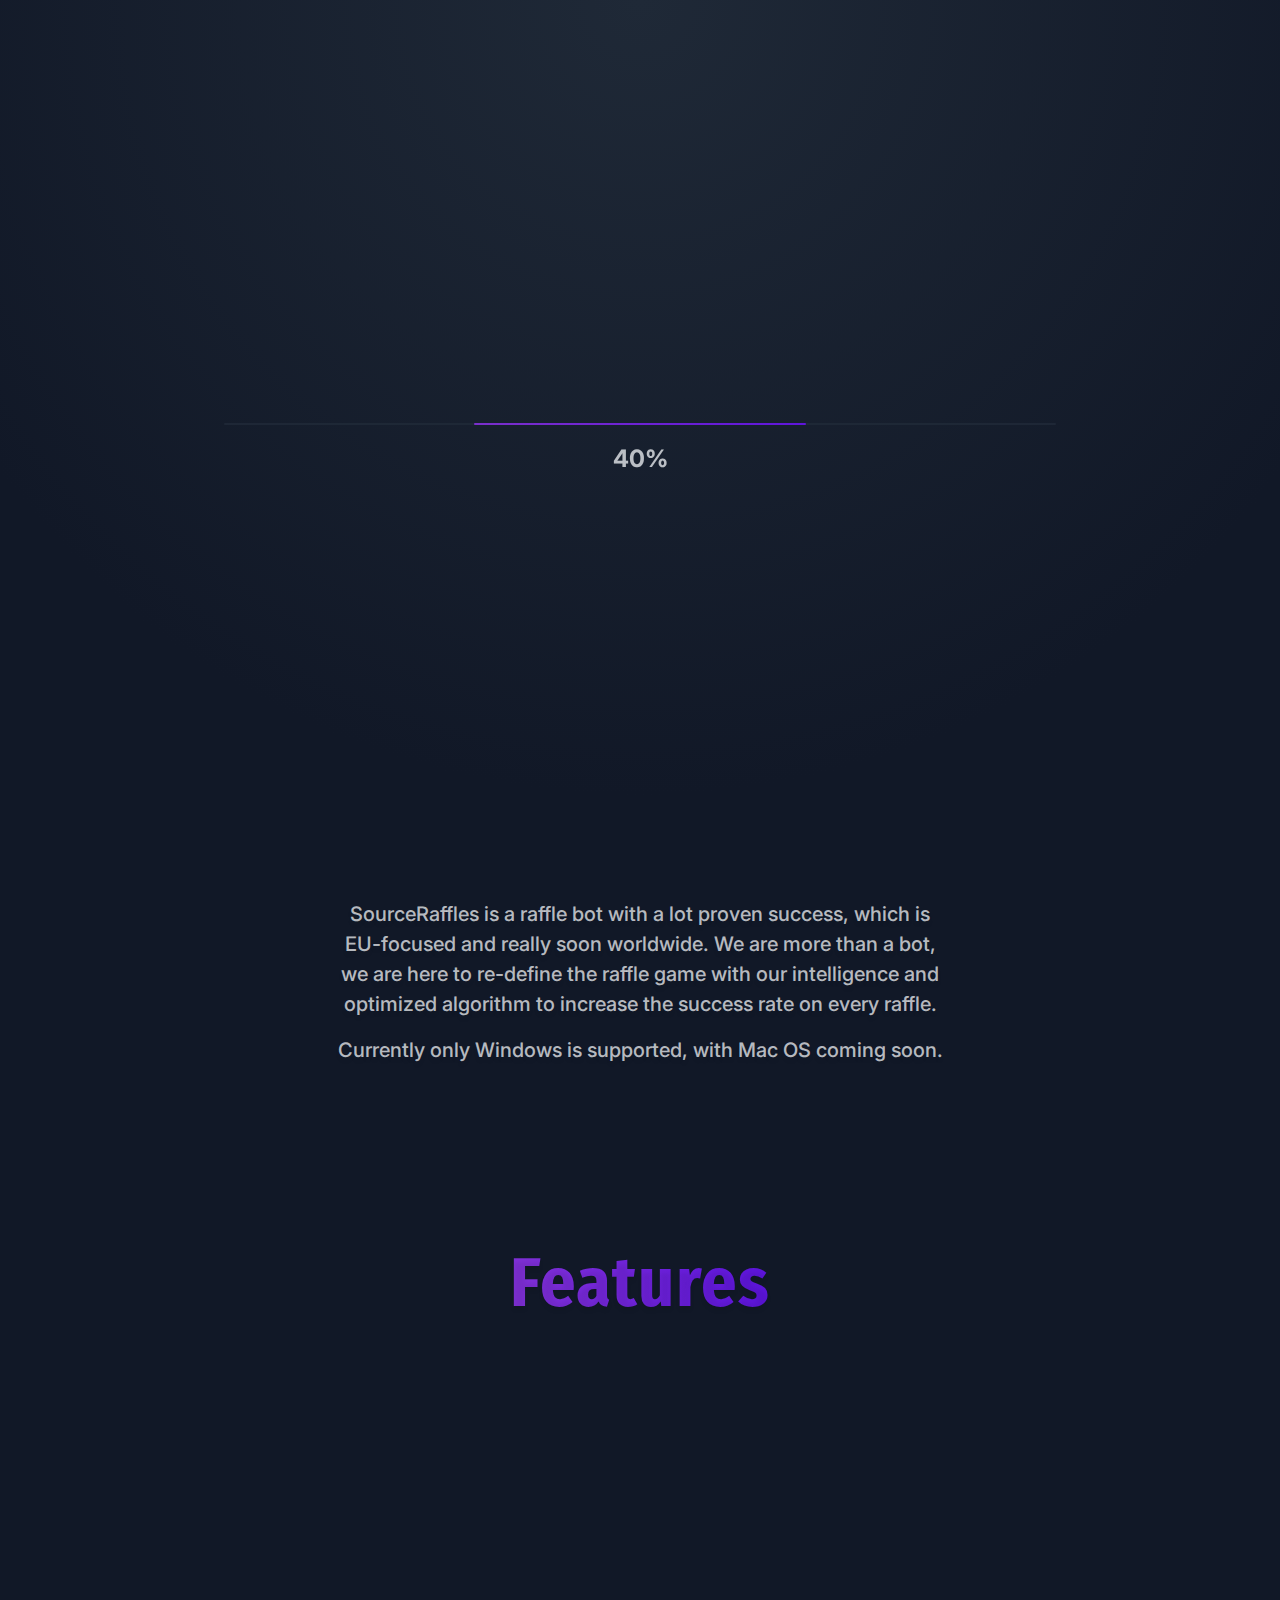
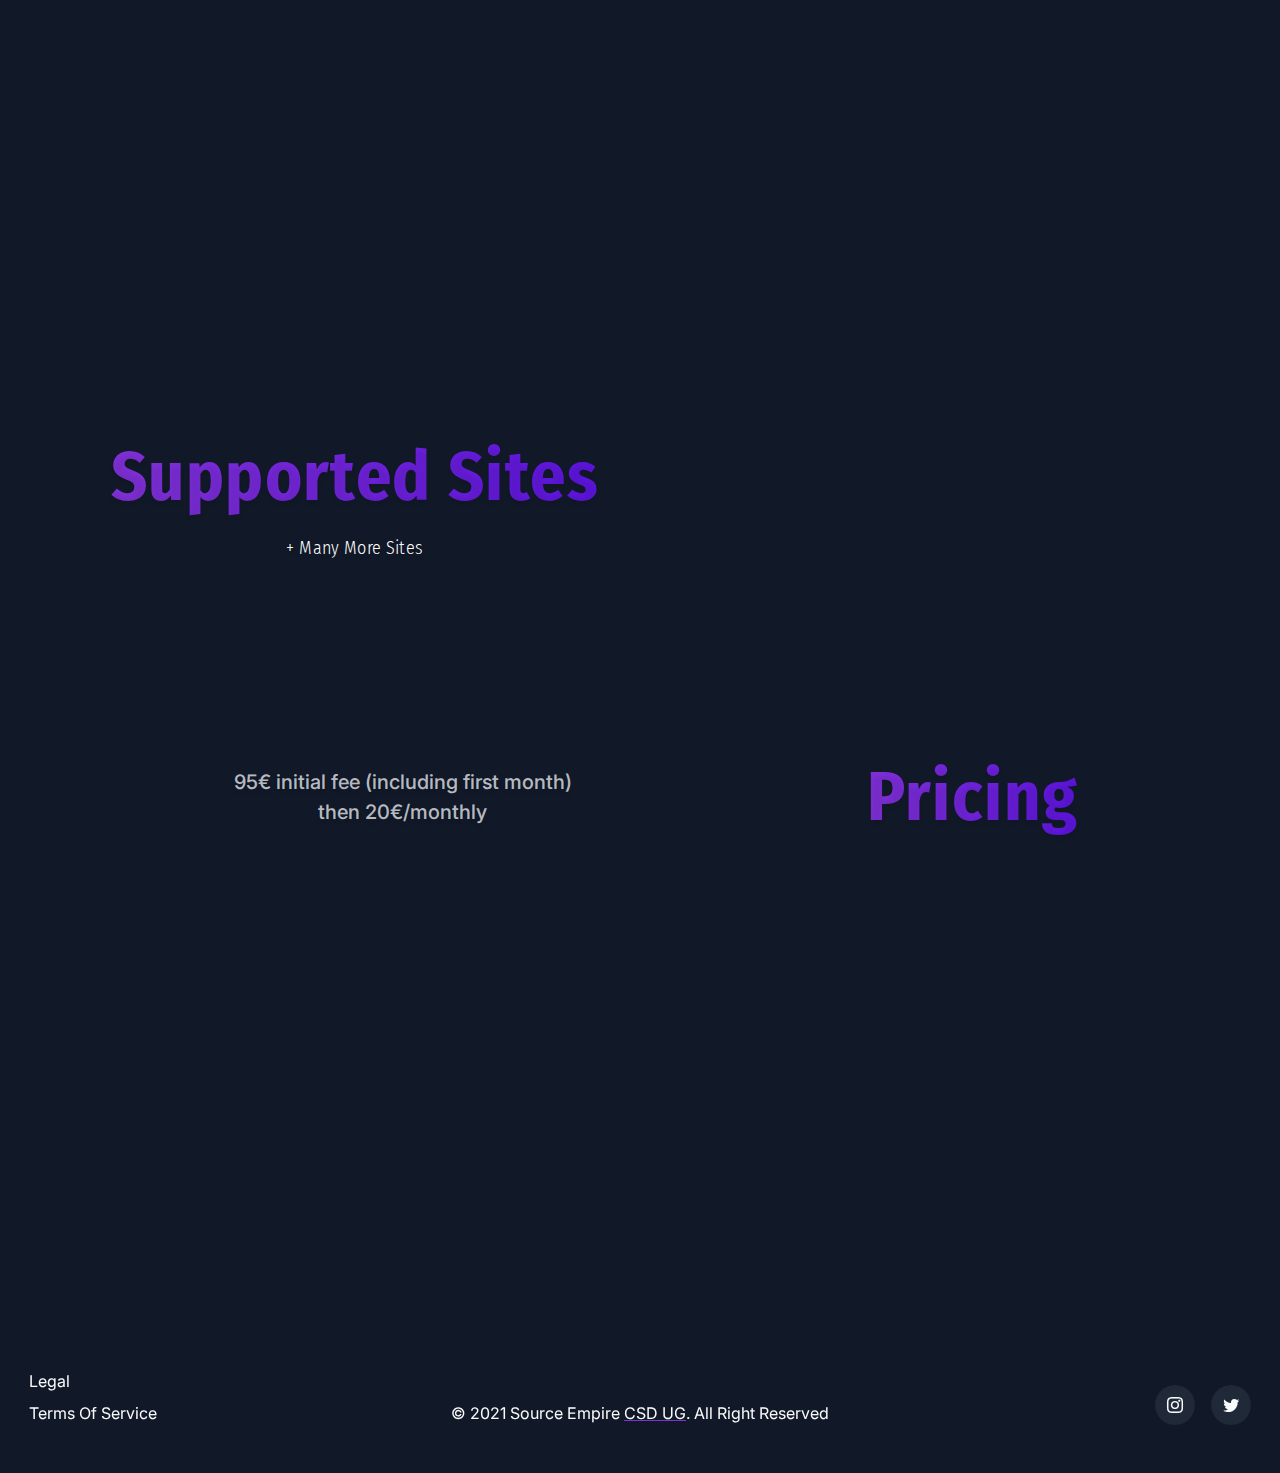
<file: index.html>
<!DOCTYPE html>
<html lang="en">
<head>
	<meta charset="UTF-8">
	<meta name="viewport" content="width=device-width, initial-scale=1, shrink-to-fit=no">
	<!-- Site Meta Data -->
    <meta name="author" content="Developer Zahid | Zahid Hasan Munna">
    <meta name="description" content="My name is Zahid Hasan Munna. I'm a Front-End Web Designer. I created this Source Raffles (Discord Gaming Bot Type Website)">
    <meta name="keywords" content="gaming bot, discord bot, discord gaming bot, game bot, discord, source raffles, frontend designer, web designer, developer, designer, developer zahid, dev-z">
	<!-- Site Title -->
	<title>Source Raffles</title>
	<!-- Favicon Link -->
	<link rel="icon" type="image/png" sizes="512x512" href="./assets/images/favicon/android-chrome-512x512.png">
	<link rel="icon" type="image/png" sizes="192x192" href="./assets/images/favicon/android-chrome-192x192.png">
	<link rel="apple-touch-icon" sizes="180x180" href="./assets/images/favicon/apple-touch-icon.png">
	<link rel="icon" type="image/png" sizes="32x32" href="./assets/images/favicon/favicon-32x32.png">
	<link rel="icon" type="image/png" sizes="16x16" href="./assets/images/favicon/favicon-16x16.png">
	<link rel="icon" type="image/x-icon" href="./assets/images/favicon/favicon.ico">
	<!-- All CSS -->
	<link rel="stylesheet" href="./assets/plugins/bootstrap/css/bootstrap.min.css">
	<link rel="stylesheet" href="./assets/fonts/custom-icons/style.css">
	<link rel="stylesheet" href="./assets/plugins/aos/css/aos.min.css">
	<link rel="stylesheet" href="./assets/css/style.css">
</head>
<body class="overflow-hidden" data-spy="scroll" data-target="#navbarSupportedContent" data-offset="200">
	<!-- Preloader Section -->
	<div class="preloader position-fixed">
		<div class="preloader__content d-flex flex-column align-items-center justify-content-center w-100 h-100">
			<div class="preloader__progressbar d-flex align-items-center justify-content-center position-relative mb-3">
				<div class="preloader__progressbar__progress position-absolute"></div>
			</div>
			<p class="preloader__counter mb-0">0%</p>
		</div>
	</div>

	<!-- Header Section -->
	<header class="header fixed-top w-100">
		<nav class="navbar navbar-expand-lg">
			<div class="container container--custom">
				<a class="navbar-brand" href="./index.html">
					<img src="./assets/images/logo/logo.png" alt="logo image" class="img-fluid">
				</a>
				<button class="navbar-toggler" type="button" data-toggle="collapse" data-target="#navbarSupportedContent" aria-controls="navbarSupportedContent" aria-expanded="false" aria-label="Toggle navigation">
					<span class="raffles-icon-menu"></span>
				</button>
			
				<div class="collapse navbar-collapse" id="navbarSupportedContent">
					<ul class="navbar-nav text-center mx-auto">
						<li class="nav-item">
							<a class="nav-link active" href="#banner">Home</a>
						</li>
						<li class="nav-item">
							<a class="nav-link" href="#about">About Us</a>
						</li>
						<li class="nav-item">
							<a class="nav-link" href="#features">Features</a>
						</li>
						<li class="nav-item">
							<a class="nav-link" href="#sites">Supported Sites</a>
						</li>
						<li class="nav-item">
							<a class="nav-link" href="#pricing">Pricing</a>
						</li>
						<li class="nav-item">
							<a class="nav-link" href="#contact">Contact</a>
						</li>
					</ul>
					<a href="https://dashboard.sourceraffles.com/" target="_blank" class="d-inline-block secondary-btn">Dashboard</a>
				</div>
			</div>
		</nav>
	</header>
	<!-- Off Canvas Menu Toggler -->
	<button class="offCanvasMenuCloser border-0 position-fixed" type="button" data-toggle="collapse" data-target="#navbarSupportedContent" role="button" aria-controls="navbarSupportedContent" aria-expanded="false" aria-label="Toggle navigation"></button>

	<!-- Banner Section -->
	<section id="banner" class="banner position-relative">
		<span class="banner-shape banner-shape--left position-absolute rounded-circle"></span>
		<span class="banner-shape banner-shape--center position-absolute rounded-circle"></span>
		<span class="banner-shape banner-shape--right position-absolute rounded-circle"></span>
		<div class="banner__wrapper overflow-hidden">
			<div class="container">
				<div class="row">
					<div class="col-xl-5 col-lg-6 d-flex align-items-center text-center">
						<div class="banner__content w-100">
							<h1 class="banner__title mb-0">Source Raffles</h1>
							<p class="banner__text">Redefining Raffles, one drop at a time.</p>
							<a href="#!" class="primary-btn position-relative d-inline-block">Sold Out</a>
						</div>
					</div>
					<div class="col-lg-6 offset-xl-1 mt-5 mt-lg-0">
						<div class="banner__images position-relative user-select-none">
							<img src="./assets/images/banner/banner-image-back.png" alt="Banner Back Image" class="banner__image banner__image--back position-absolute img-fluid">
							<img src="./assets/images/banner/banner-image-front.png" alt="Banner Front Image" class="banner__image banner__image--front position-relative img-fluid">
						</div>
					</div>
				</div>
			</div>
		</div>
	</section>

	<!-- About Us Section -->
	<section id="about" class="about section-gap pt-0" data-aos="fade-up" data-aos-offset="120">
		<div class="container">
			<div class="row">
				<div class="col-12 text-center">
					<div class="section-header">
						<h1 class="section-header__title d-inline-block mb-0">About Us</h1>
					</div>
					<p class="text-lg mx-auto">SourceRaffles is a raffle bot with a lot proven success, which is EU-focused and really soon worldwide. We are more than a bot, we are here to re-define the raffle game with our intelligence and optimized algorithm to increase the success rate on every raffle.</p>
					<p class="text-lg mx-auto">Currently only Windows is supported, with Mac OS coming soon.</p>
				</div>
			</div>
		</div>
	</section>

	<!-- Features Section -->
	<section id="features" class="features section-gap section-gap--fix">
		<div class="container">
			<div class="row justify-content-center">
				<div class="section-header col-12 text-center">
					<h1 class="section-header__title d-inline-block mb-0">Features</h1>
				</div>
				<div class="col-lg-6 col-md-10" data-aos="fade-up">
					<div class="features__block d-flex align-items-center">
						<div class="features__block__number d-inline-flex flex-shrink-0 align-items-center justify-content-center rounded-circle position-relative">1</div>
						<div class="features__block__content">
							<h2 class="features__block__title">User Friendly CLI</h2>
							<p class="features__block__text mb-0">Simple to use, allowing a seamless process throughout</p>
						</div>
					</div>
				</div>
				<div class="col-lg-6 col-md-10" data-aos="fade-up">
					<div class="features__block d-flex align-items-center">
						<div class="features__block__number d-inline-flex flex-shrink-0 align-items-center justify-content-center rounded-circle position-relative">2</div>
						<div class="features__block__content">
							<h2 class="features__block__title">Automate Entries</h2>
							<p class="features__block__text mb-0">Join multiple raffles easier than ever</p>
						</div>
					</div>
				</div>
				<div class="col-lg-6 col-md-10" data-aos="fade-up">
					<div class="features__block d-flex align-items-center">
						<div class="features__block__number d-inline-flex flex-shrink-0 align-items-center justify-content-center rounded-circle position-relative">3</div>
						<div class="features__block__content">
							<h2 class="features__block__title">Guides</h2>
							<p class="features__block__text mb-0">Detailed guides on how to better your chances</p>
						</div>
					</div>
				</div>
				<div class="col-lg-6 col-md-10" data-aos="fade-up">
					<div class="features__block d-flex align-items-center">
						<div class="features__block__number d-inline-flex flex-shrink-0 align-items-center justify-content-center rounded-circle position-relative">4</div>
						<div class="features__block__content">
							<h2 class="features__block__title">Custom Toolbox</h2>
							<p class="features__block__text mb-0">Tools such as GeoCoder, Address Jigger and more where it is supported</p>
						</div>
					</div>
				</div>
				<div class="col-lg-6 col-md-10" data-aos="fade-up">
					<div class="features__block d-flex align-items-center">
						<div class="features__block__number d-inline-flex flex-shrink-0 align-items-center justify-content-center rounded-circle position-relative">5</div>
						<div class="features__block__content">
							<h2 class="features__block__title">Supporting Forms</h2>
							<p class="features__block__text mb-0">Such as Google, TypeForm and Microsoft</p>
						</div>
					</div>
				</div>
				<div class="col-lg-6 col-md-10" data-aos="fade-up">
					<div class="features__block d-flex align-items-center">
						<div class="features__block__number d-inline-flex flex-shrink-0 align-items-center justify-content-center rounded-circle position-relative">6</div>
						<div class="features__block__content">
							<h2 class="features__block__title">24/7 Support</h2>
							<p class="features__block__text mb-0">Around the clock support in our Discord Server</p>
						</div>
					</div>
				</div>
				<div class="col-lg-6 col-md-10" data-aos="fade-up">
					<div class="features__block d-flex align-items-center">
						<div class="features__block__number d-inline-flex flex-shrink-0 align-items-center justify-content-center rounded-circle position-relative">7</div>
						<div class="features__block__content">
							<h2 class="features__block__title">Data Optimization</h2>
							<p class="features__block__text mb-0">Reduce the proxy data usage on all drops</p>
						</div>
					</div>
				</div>
				<div class="col-lg-6 col-md-10" data-aos="fade-up">
					<div class="features__block d-flex align-items-center">
						<div class="features__block__number d-inline-flex flex-shrink-0 align-items-center justify-content-center rounded-circle position-relative">8</div>
						<div class="features__block__content">
							<h2 class="features__block__title">Group Tasks</h2>
							<p class="features__block__text mb-0">Resume for each batch of Tasks you’ve created</p>
						</div>
					</div>
				</div>
			</div>
		</div>
	</section>

	<!-- Supported Sites Section -->
	<section id="sites" class="sites section-gap">
		<div class="container">
			<div class="row align-items-center text-center">
				<div class="col-xl-6 col-lg-7 mb-5 mb-lg-0">
					<div class="section-header mb-3">
						<h1 class="section-header__title d-inline-block mb-0">Supported Sites</h1>
					</div>
					<a href="#!" class="simple-btn d-inline-block">+ Many More Sites</a>
				</div>
				<div class="col-xl-6 col-lg-5">
					<ul class="sites__list list-inline">
						<li class="sites__list__item list-inline-item">
							<a href="#!" target="_blank" class="sites__list__link d-inline-block" data-aos="zoom-in">
								<img src="./assets/images/client/client-1.png" alt="client logo" class="sites__list__link__image img-fluid">
							</a>
						</li>
						<li class="sites__list__item list-inline-item">
							<a href="#!" target="_blank" class="sites__list__link d-inline-block" data-aos="zoom-in">
								<img src="./assets/images/client/client-2.png" alt="client logo" class="sites__list__link__image img-fluid">
							</a>
						</li>
						<li class="sites__list__item list-inline-item">
							<a href="#!" target="_blank" class="sites__list__link d-inline-block" data-aos="zoom-in">
								<img src="./assets/images/client/client-3.png" alt="client logo" class="sites__list__link__image img-fluid">
							</a>
						</li>
						<li class="sites__list__item list-inline-item">
							<a href="#!" target="_blank" class="sites__list__link d-inline-block" data-aos="zoom-in">
								<img src="./assets/images/client/client-4.png" alt="client logo" class="sites__list__link__image img-fluid">
							</a>
						</li>
					</ul>
					<ul class="sites__list list-inline mb-0">
						<li class="sites__list__item list-inline-item">
							<a href="#!" target="_blank" class="sites__list__link d-inline-block" data-aos="zoom-in">
								<img src="./assets/images/client/client-5.png" alt="client logo" class="sites__list__link__image img-fluid">
							</a>
						</li>
						<li class="sites__list__item list-inline-item">
							<a href="#!" target="_blank" class="sites__list__link d-inline-block" data-aos="zoom-in">
								<img src="./assets/images/client/client-6.png" alt="client logo" class="sites__list__link__image img-fluid">
							</a>
						</li>
						<li class="sites__list__item list-inline-item">
							<a href="#!" target="_blank" class="sites__list__link d-inline-block" data-aos="zoom-in">
								<img src="./assets/images/client/client-7.png" alt="client logo" class="sites__list__link__image img-fluid">
							</a>
						</li>
					</ul>
				</div>
			</div>
		</div>
	</section>

	<!-- Pricing Section -->
	<section id="pricing" class="pricing section-gap">
		<div class="container">
			<div class="row flex-lg-row-reverse align-items-center text-center">
				<div class="col-lg-5">
					<div class="section-header mb-lg-0">
						<h1 class="section-header__title d-inline-block mb-0">Pricing</h1>
					</div>
				</div>
				<div class="col-lg-7">
					<p class="text-lg mx-auto mb-0">95€ initial fee (including first month) then 20€/monthly</p>
				</div>
			</div>
		</div>
	</section>

	<!-- Contact Section -->
	<section id="contact" class="contact section-gap" data-aos="fade-up" data-aos-offset="120">
		<div class="container">
			<div class="row">
				<div class="col-12 text-center">
					<div class="section-header">
						<h1 class="section-header__title d-inline-block mb-0">Still Have Questions?</h1>
					</div>
					<p class="text-lg mx-auto">Feel free to contact us at <a href="mailto:contact@sourceraffles.com" class="link-text">contact@sourceraffles.com</a> or DM us on <a href="#!" target="_blank" class="link-text">Twitter</a> and we will aim to get back to you within 24-48 hours</p>
				</div>
			</div>
		</div>
	</section>

	<!-- Footer Section -->
	<footer class="footer">
		<div class="container container--custom">
			<div class="row align-items-end">
				<div class="col-md-3">
					<div class="footer__block">
						<ul class="footer__list text-center text-md-left mb-0">
							<li class="footer__list__item mb-2">
								<a href="./privacy.html" class="footer__list__link d-inline-block">Legal</a>
							</li>
							<li class="footer__list__item">
								<a href="./terms.html" class="footer__list__link d-inline-block">Terms Of Service</a>
							</li>
						</ul>
					</div>
				</div>
				<div class="col-md-6">
					<div class="footer__block my-4 my-md-0">
						<p class="footer__copyright text-center mb-0">© 2021 Source Empire <a href="./index.html" class="link-text">CSD UG</a>. All Right Reserved</p>
					</div>
				</div>
				<div class="col-md-3">
					<div class="footer__block">
						<ul class="footer__social list-inline text-center text-md-right mb-0">
							<li class="footer__social__item list-inline-item">
								<a href="#!" target="_blank" class="footer__social__link d-inline-flex align-items-center justify-content-center rounded-circle">
									<span class="raffles-icon-instagram"></span>
								</a>
							</li>
							<li class="footer__social__item list-inline-item">
								<a href="#!" target="_blank" class="footer__social__link d-inline-flex align-items-center justify-content-center rounded-circle">
									<span class="raffles-icon-twitter"></span>
								</a>
							</li>
						</ul>
					</div>
				</div>
			</div>
		</div>
	</footer>

	<!-- Scroll To Top Button -->
	<div class="scroll-top position-fixed">
		<button class="scroll-top__btn border-0 position-relative d-inline-flex align-items-center justify-content-center"><span class="raffles-icon-up"></span></button>
	</div>

	<!-- All Scripts -->
	<script src="./assets/js/jquery-1.12.4.min.js"></script>
	<script src="./assets/plugins/bootstrap/js/bootstrap.min.js"></script>
	<script src="./assets/plugins/aos/js/aos.min.js"></script>
	<script src="./assets/js/script.js"></script>
</body>
</html>
</file>
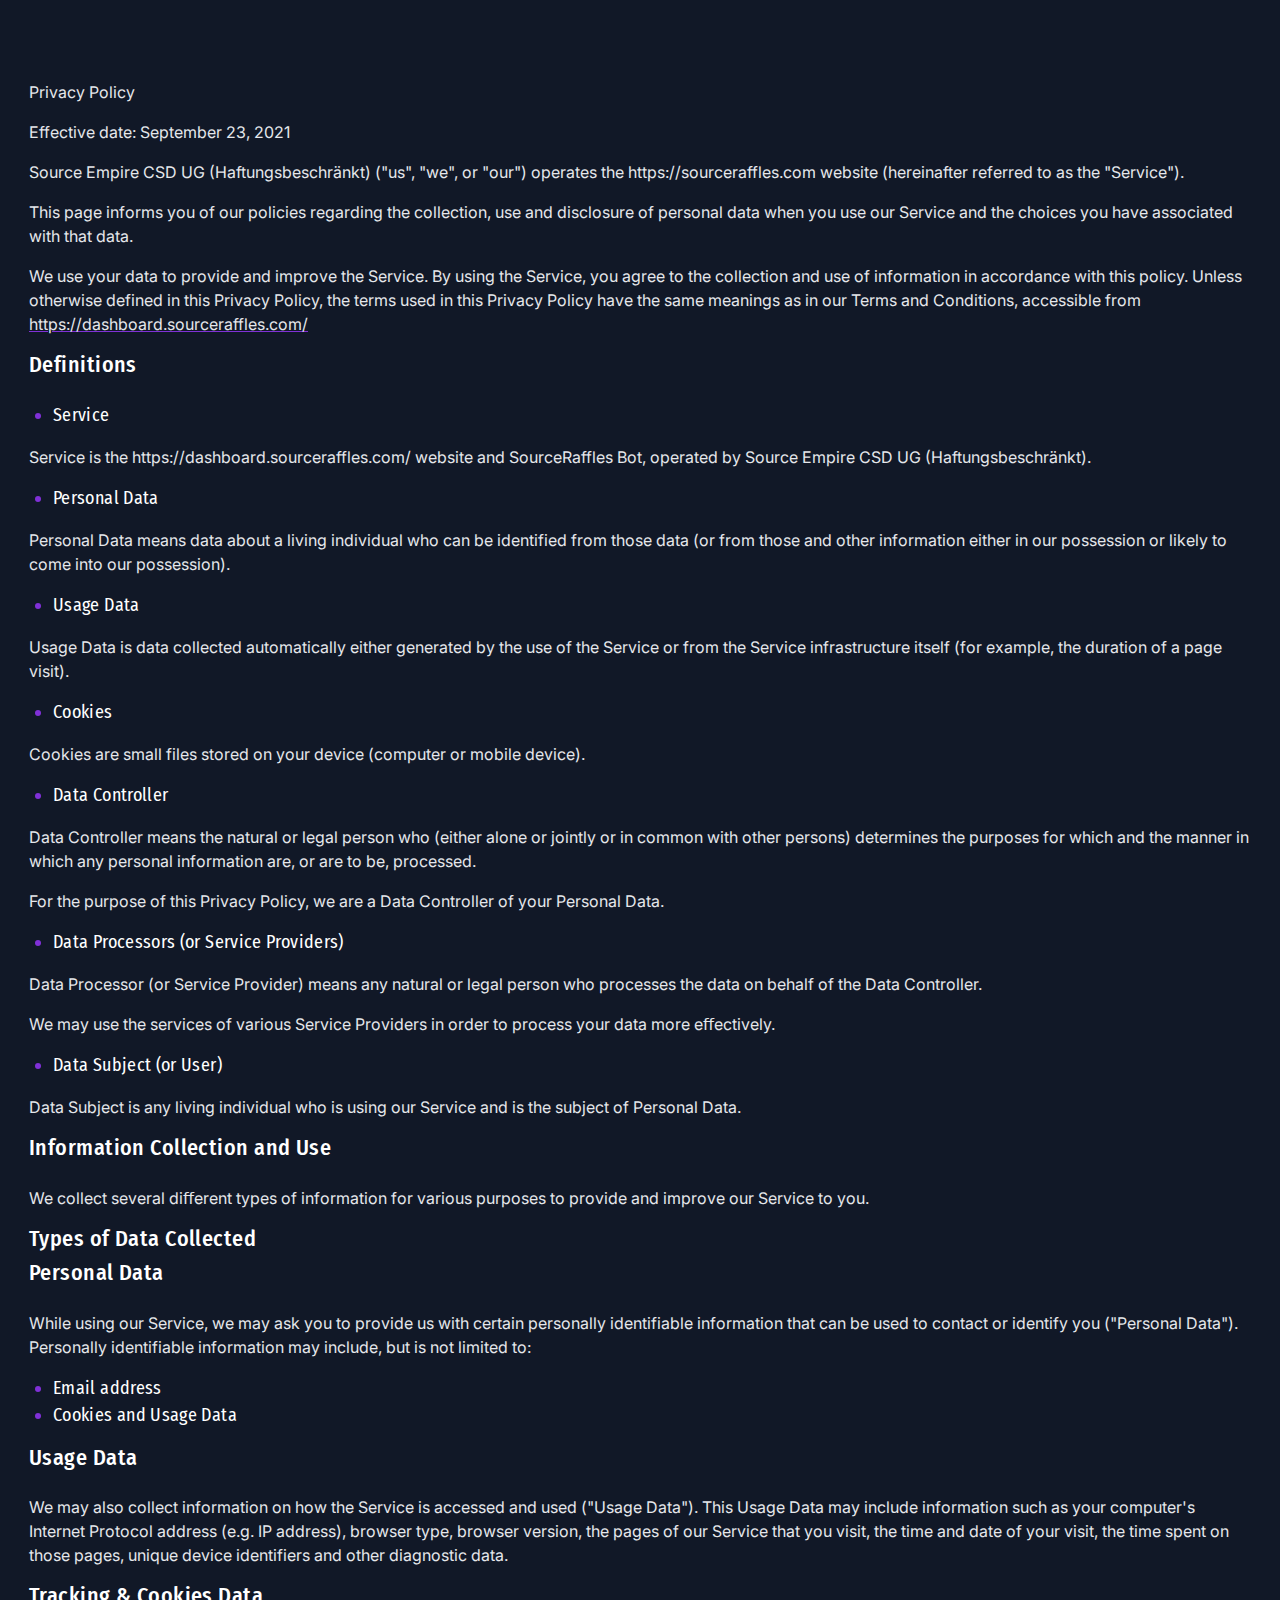
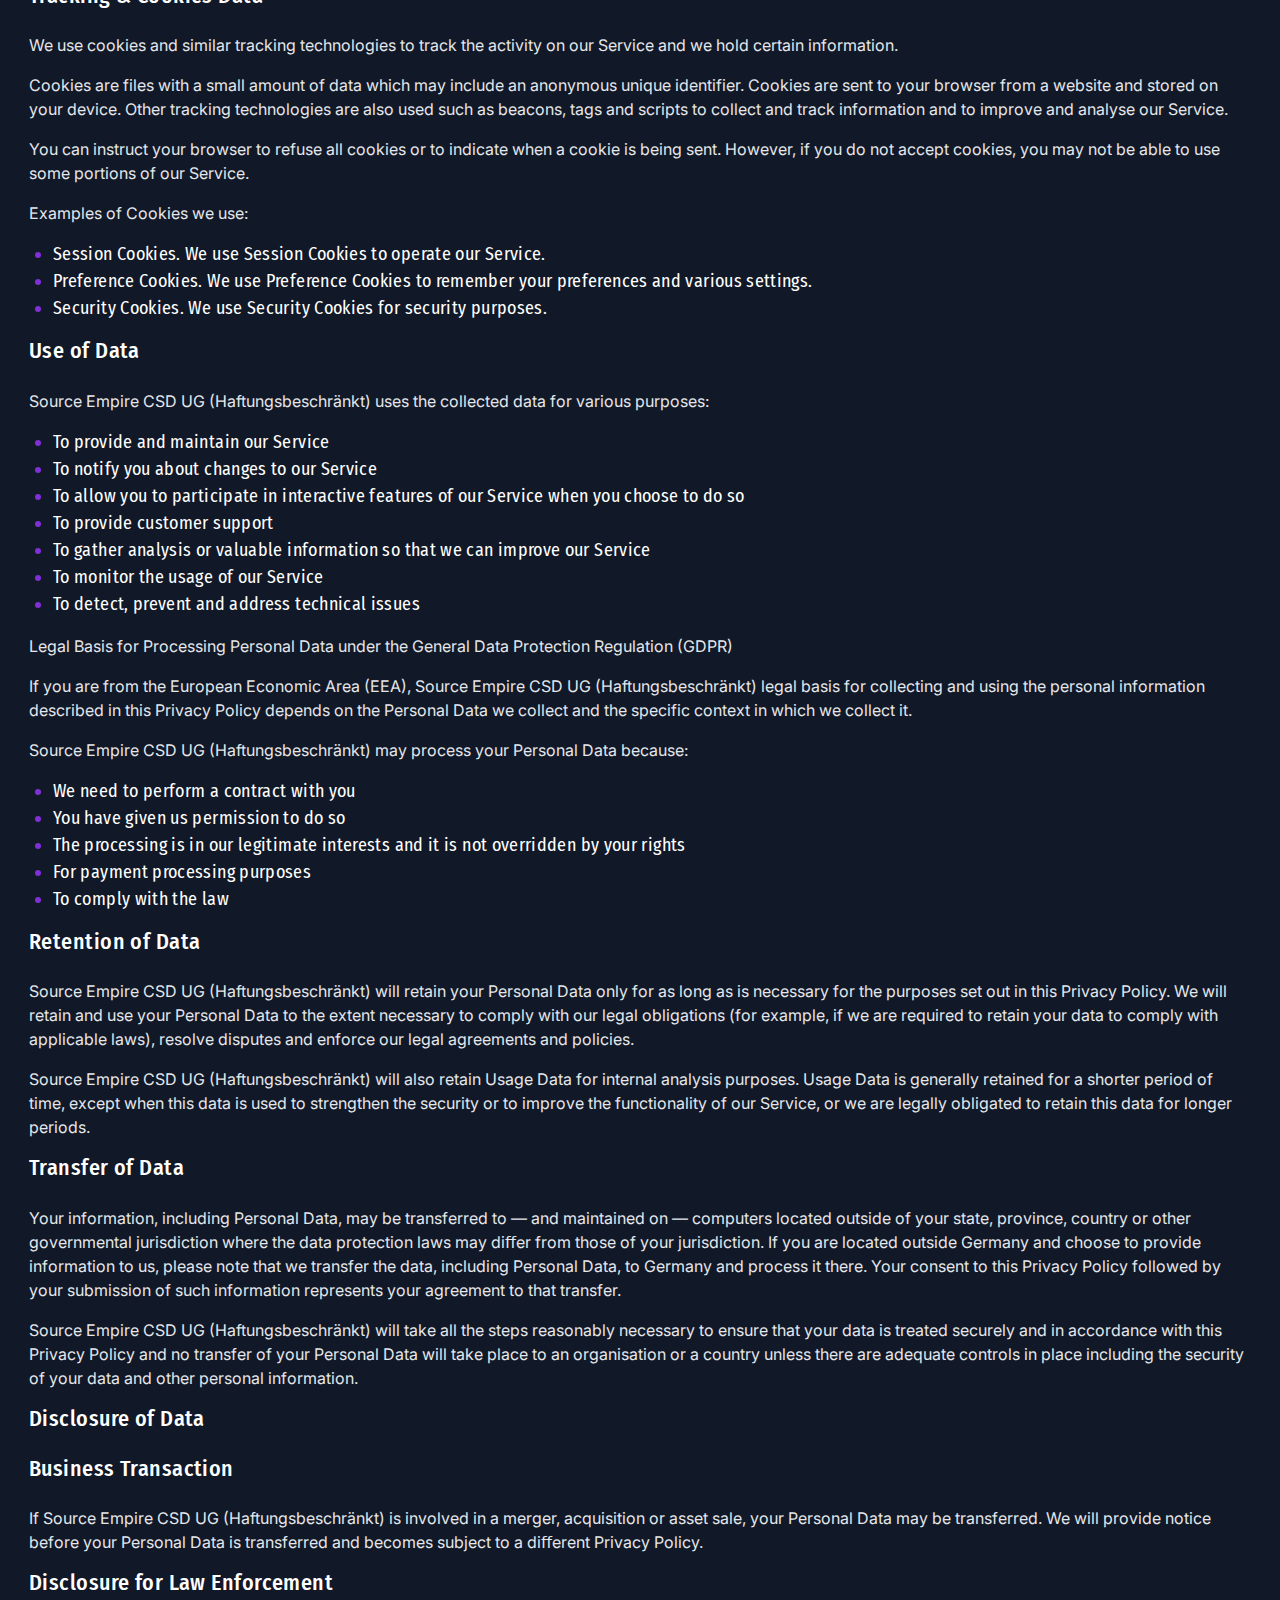
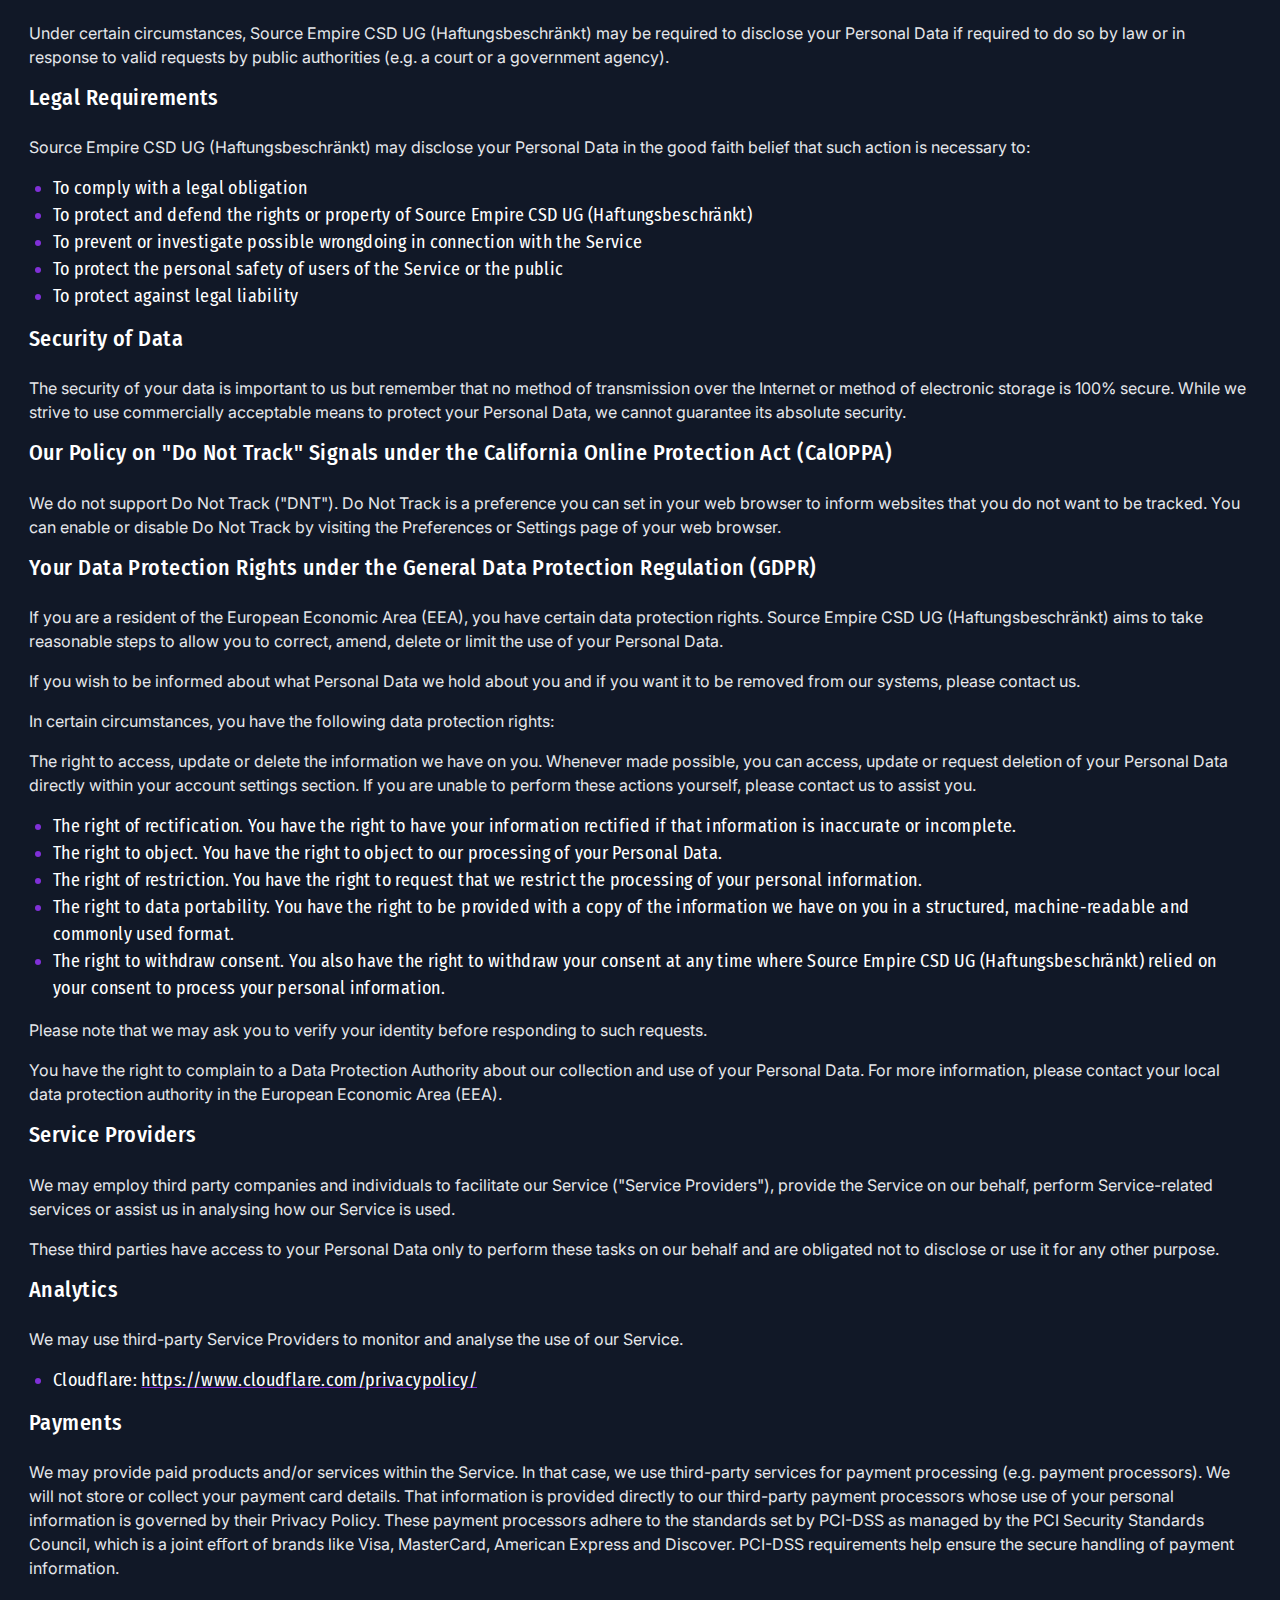
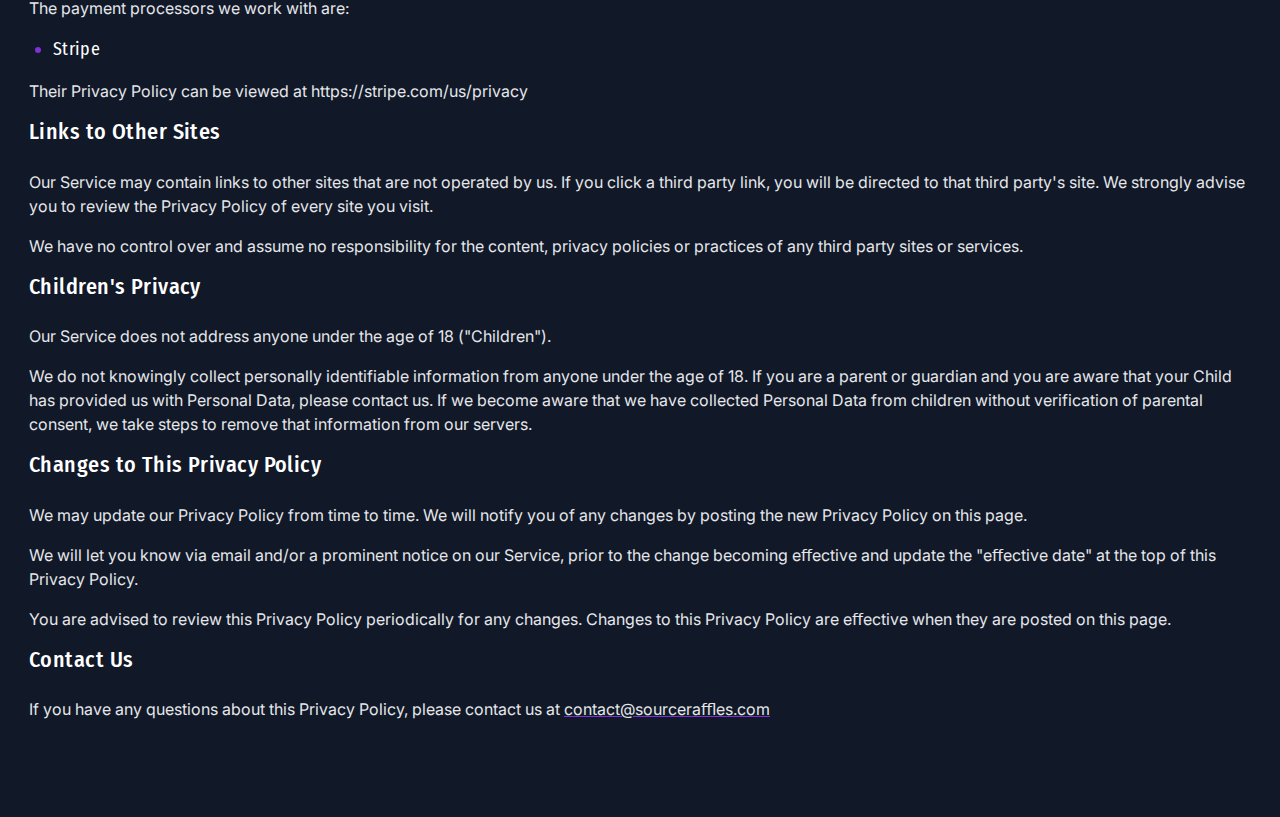
<file: privacy.html>
<!DOCTYPE html>
<html lang="en">
<head>
	<meta charset="UTF-8">
	<meta name="viewport" content="width=device-width, initial-scale=1, shrink-to-fit=no">
	<!-- Site Meta Data -->
    <meta name="author" content="Developer Zahid | Zahid Hasan Munna">
	<!-- Site Title -->
	<title>Source Raffles | Privacy Policy</title>
	<!-- Favicon Link -->
	<link rel="icon" type="image/png" sizes="512x512" href="./assets/images/favicon/android-chrome-512x512.png">
	<link rel="icon" type="image/png" sizes="192x192" href="./assets/images/favicon/android-chrome-192x192.png">
	<link rel="apple-touch-icon" sizes="180x180" href="./assets/images/favicon/apple-touch-icon.png">
	<link rel="icon" type="image/png" sizes="32x32" href="./assets/images/favicon/favicon-32x32.png">
	<link rel="icon" type="image/png" sizes="16x16" href="./assets/images/favicon/favicon-16x16.png">
	<link rel="icon" type="image/x-icon" href="./assets/images/favicon/favicon.ico">
	<!-- All CSS -->
	<link rel="stylesheet" href="./assets/plugins/bootstrap/css/bootstrap.min.css">
	<link rel="stylesheet" href="./assets/css/style.css">
</head>
<body>
	<!-- Privacy Policy Section -->
	<div class="terms-and-privacy section-gap">
		<div class="container container--custom">
			<div class="row">
				<div class="col-12">
					<p>Privacy Policy</p>
					<p>Effective date: September 23, 2021</p>
					<p>Source Empire CSD UG (Haftungsbeschränkt) ("us", "we", or "our") operates the https://sourceraffles.com website (hereinafter referred to as the "Service").</p>
					<p>This page informs you of our policies regarding the collection, use and disclosure of personal data when you use our Service and the choices you have associated with that data.</p>
					<p>We use your data to provide and improve the Service. By using the Service, you agree to the collection and use of information in accordance with this policy. Unless otherwise defined in this Privacy Policy, the terms used in this Privacy Policy have the same meanings as in our Terms and Conditions, accessible from <a href="https://sourceraffles.com/" class="link-text">https://dashboard.sourceraffles.com/</a></p>
					<h1 class="title mb-4">Definitions</h1>
					<ul class="list pl-4">
						<li>Service</li>
					</ul>
					<p>Service is the https://dashboard.sourceraffles.com/ website and SourceRaffles Bot, operated by Source Empire CSD UG (Haftungsbeschränkt).</p>
					<ul class="list pl-4">
						<li>Personal Data</li>
					</ul>
					<p>Personal Data means data about a living individual who can be identified from those data (or from those and other information either in our possession or likely to come into our possession). </p>
					<ul class="list pl-4">
						<li>Usage Data</li>
					</ul>
					<p>Usage Data is data collected automatically either generated by the use of the Service or from the Service infrastructure itself (for example, the duration of a page visit).</p>
					<ul class="list pl-4">
						<li>Cookies</li>
					</ul>
					<p>Cookies are small files stored on your device (computer or mobile device).</p>
					<ul class="list pl-4">
						<li>Data Controller</li>
					</ul>
					<p>Data Controller means the natural or legal person who (either alone or jointly or in common with other persons) determines the purposes for which and the manner in which any personal information are, or are to be, processed.</p>
					<p>For the purpose of this Privacy Policy, we are a Data Controller of your Personal Data.</p>
					<ul class="list pl-4">
						<li>Data Processors (or Service Providers)</li>
					</ul>
					<p>Data Processor (or Service Provider) means any natural or legal person who processes the data on behalf of the Data Controller.</p>
					<p>We may use the services of various Service Providers in order to process your data more eﬀectively.</p>
					<ul class="list pl-4">
						<li>Data Subject (or User)</li>
					</ul>
					<p>Data Subject is any living individual who is using our Service and is the subject of Personal Data.</p>
					<h1 class="title d-inline-block mb-4">Information Collection and Use</h1>
					<p>We collect several diﬀerent types of information for various purposes to provide and improve our Service to you.</p>
					<h1 class="title">Types of Data Collected</h1>
					<h1 class="title mb-4">Personal Data</h1>
					<p>While using our Service, we may ask you to provide us with certain personally identifiable information that can be used to contact or identify you ("Personal Data"). Personally identifiable information may include, but is not limited to:</p>
					<ul class="list pl-4">
						<li>Email address</li>
						<li>Cookies and Usage Data</li>
					</ul>
					<h1 class="title mb-4">Usage Data</h1>
					<p>We may also collect information on how the Service is accessed and used ("Usage Data"). This Usage Data may include information such as your computer's Internet Protocol address (e.g. IP address), browser type, browser version, the pages of our Service that you visit, the time and date of your visit, the time spent on those pages, unique device identifiers and other diagnostic data.</p>
					<h1 class="title mb-4">Tracking & Cookies Data</h1>
					<p>We use cookies and similar tracking technologies to track the activity on our Service and we hold certain information.</p>
					<p>Cookies are files with a small amount of data which may include an anonymous unique identifier. Cookies are sent to your browser from a website and stored on your device. Other tracking technologies are also used such as beacons, tags and scripts to collect and track information and to improve and analyse our Service.</p>
					<p>You can instruct your browser to refuse all cookies or to indicate when a cookie is being sent. However, if you do not accept cookies, you may not be able to use some portions of our Service.</p>
					<p>Examples of Cookies we use:</p>
					<ul class="list pl-4">
						<li>Session Cookies. We use Session Cookies to operate our Service.</li>
						<li>Preference Cookies. We use Preference Cookies to remember your preferences and various settings.</li>
						<li>Security Cookies. We use Security Cookies for security purposes.</li>
					</ul>
					<h1 class="title mb-4">Use of Data</h1>
					<p>Source Empire CSD UG (Haftungsbeschränkt) uses the collected data for various purposes:</p>
					<ul class="list pl-4">
						<li>To provide and maintain our Service</li>
						<li>To notify you about changes to our Service</li>
						<li>To allow you to participate in interactive features of our Service when you choose to do so</li>
						<li>To provide customer support</li>
						<li>To gather analysis or valuable information so that we can improve our Service</li>
						<li>To monitor the usage of our Service</li>
						<li>To detect, prevent and address technical issues</li>
					</ul>
					<p>Legal Basis for Processing Personal Data under the General Data Protection Regulation (GDPR)</p>
					<p>If you are from the European Economic Area (EEA), Source Empire CSD UG (Haftungsbeschränkt) legal basis for collecting and using the personal information described in this Privacy Policy depends on the Personal Data we collect and the specific context in which we collect it.</p>
					<p>Source Empire CSD UG (Haftungsbeschränkt) may process your Personal Data because:</p>
					<ul class="list pl-4">
						<li>We need to perform a contract with you</li>
						<li>You have given us permission to do so</li>
						<li>The processing is in our legitimate interests and it is not overridden by your rights</li>
						<li>For payment processing purposes</li>
						<li>To comply with the law</li>
					</ul>
					<h1 class="title mb-4">Retention of Data</h1>
					<p>Source Empire CSD UG (Haftungsbeschränkt) will retain your Personal Data only for as long as is necessary for the purposes set out in this Privacy Policy. We will retain and use your Personal Data to the extent necessary to comply with our legal obligations (for example, if we are required to retain your data to comply with applicable laws), resolve disputes and enforce our legal agreements and policies.</p>
					<p>Source Empire CSD UG (Haftungsbeschränkt) will also retain Usage Data for internal analysis purposes. Usage Data is generally retained for a shorter period of time, except when this data is used to strengthen the security or to improve the functionality of our Service, or we are legally obligated to retain this data for longer periods.</p>
					<h1 class="title mb-4">Transfer of Data</h1>
					<p>Your information, including Personal Data, may be transferred to — and maintained on — computers located outside of your state, province, country or other governmental jurisdiction where the data protection laws may diﬀer from those of your jurisdiction. If you are located outside Germany and choose to provide information to us, please note that we transfer the data, including Personal Data, to Germany and process it there. Your consent to this Privacy Policy followed by your submission of such information represents your agreement to that transfer.</p>
					<p>Source Empire CSD UG (Haftungsbeschränkt) will take all the steps reasonably necessary to ensure that your data is treated securely and in accordance with this Privacy Policy and no transfer of your Personal Data will take place to an organisation or a country unless there are adequate controls in place including the security of your data and other personal information.</p>
					<h1 class="title mb-4">Disclosure of Data</h1>
					<h1 class="title mb-4">Business Transaction</h1>
					<p>If Source Empire CSD UG (Haftungsbeschränkt) is involved in a merger, acquisition or asset sale, your Personal Data may be transferred. We will provide notice before your Personal Data is transferred and becomes subject to a diﬀerent Privacy Policy.</p>
					<h1 class="title mb-4">Disclosure for Law Enforcement</h1>
					<p>Under certain circumstances, Source Empire CSD UG (Haftungsbeschränkt) may be required to disclose your Personal Data if required to do so by law or in response to valid requests by public authorities (e.g. a court or a government agency).</p>
					<h1 class="title mb-4">Legal Requirements</h1>
					<p>Source Empire CSD UG (Haftungsbeschränkt) may disclose your Personal Data in the good faith belief that such action is necessary to:</p>
					<ul class="list pl-4">
						<li>To  comply with a legal obligation</li>
						<li>To protect and defend the rights or property of Source Empire CSD UG (Haftungsbeschränkt)</li>
						<li>To prevent or investigate possible wrongdoing in connection with the Service</li>
						<li>To protect the personal safety of users of the Service or the public</li>
						<li>To protect against legal liability</li>
					</ul>
					<h1 class="title mb-4">Security of Data</h1>
					<p>The security of your data is important to us but remember that no method of transmission over the Internet or method of electronic storage is 100% secure. While we strive to use commercially acceptable means to protect your Personal Data, we cannot guarantee its absolute security.</p>
					<h1 class="title mb-4">Our Policy on "Do Not Track" Signals under the California Online Protection Act (CalOPPA)</h1>
					<p>We do not support Do Not Track ("DNT"). Do Not Track is a preference you can set in your web browser to inform websites that you do not want to be tracked. You can enable or disable Do Not Track by visiting the Preferences or Settings page of your web browser.</p>
					<h1 class="title mb-4">Your Data Protection Rights under the General Data Protection Regulation (GDPR)</h1>
					<p>If you are a resident of the European Economic Area (EEA), you have certain data protection rights. Source Empire CSD UG (Haftungsbeschränkt) aims to take reasonable steps to allow you to correct, amend, delete or limit the use of your Personal Data.</p>
					<p>If you wish to be informed about what Personal Data we hold about you and if you want it to be removed from our systems, please contact us.</p>
					<p>In certain circumstances, you have the following data protection rights:</p>
					<p>The right to access, update or delete the information we have on you. Whenever made possible, you can access, update or request deletion of your Personal Data directly within your account settings section. If you are unable to perform these actions yourself, please contact us to assist you.</p>
					<ul class="list pl-4">
						<li>The right of rectification. You have the right to have your information rectified if that information is inaccurate or incomplete.</li>
						<li>The right to object. You have the right to object to our processing of your Personal Data.</li>
						<li>The right of restriction. You have the right to request that we restrict the processing of your personal information.</li>
						<li>The right to data portability. You have the right to be provided with a copy of the information we have on you in a structured, machine-readable and commonly used format.</li>
						<li>The right to withdraw consent. You also have the right to withdraw your consent at any time where Source Empire CSD UG (Haftungsbeschränkt) relied on your consent to process your personal information.</li>
					</ul>
					<p>Please note that we may ask you to verify your identity before responding to such requests.</p>
					<p>You have the right to complain to a Data Protection Authority about our collection and use of your Personal Data. For more information, please contact your local data protection authority in the European Economic Area (EEA).</p>
					<h1 class="title mb-4">Service Providers</h1>
					<p>We may employ third party companies and individuals to facilitate our Service ("Service Providers"), provide the Service on our behalf, perform Service-related services or assist us in analysing how our Service is used.</p>
					<p>These third parties have access to your Personal Data only to perform these tasks on our behalf and are obligated not to disclose or use it for any other purpose.</p>

					<h1 class="title mb-4">Analytics</h1>
					<p>We may use third-party Service Providers to monitor and analyse the use of our Service.</p>
					<ul class="list pl-4">
						<li>Cloudflare: <a href="https://www.cloudflare.com/privacypolicy/" target="_blank" class="link-text">https://www.cloudflare.com/privacypolicy/</a></li>
					</ul>
					<h1 class="title mb-4">Payments</h1>
					<p>We may provide paid products and/or services within the Service. In that case, we use third-party services for payment processing (e.g. payment processors). We will not store or collect your payment card details. That information is provided directly to our third-party payment processors whose use of your personal information is governed by their Privacy Policy. These payment processors adhere to the standards set by PCI-DSS as managed by the PCI Security Standards Council, which is a joint eﬀort of brands like Visa, MasterCard, American Express and Discover. PCI-DSS requirements help ensure the secure handling of payment information.</p>
					<p>The payment processors we work with are:</p>
					<ul class="list pl-4">
						<li>Stripe</li>
					</ul>
					<p>Their Privacy Policy can be viewed at https://stripe.com/us/privacy</p>
					<h1 class="title mb-4">Links to Other Sites</h1>
					<p>Our Service may contain links to other sites that are not operated by us. If you click a third party link, you will be directed to that third party's site. We strongly advise you to review the Privacy Policy of every site you visit.</p>
					<p>We have no control over and assume no responsibility for the content, privacy policies or practices of any third party sites or services.</p>
					<h1 class="title mb-4">Children's Privacy</h1>
					<p>Our Service does not address anyone under the age of 18 ("Children").</p>
					<p>We do not knowingly collect personally identifiable information from anyone under the age of 18. If you are a parent or guardian and you are aware that your Child has provided us with Personal Data, please contact us. If we become aware that we have collected Personal Data from children without verification of parental consent, we take steps to remove that information from our servers.</p>
					<h1 class="title mb-4">Changes to This Privacy Policy</h1>
					<p>We may update our Privacy Policy from time to time. We will notify you of any changes by posting the new Privacy Policy on this page.</p>
					<p>We will let you know via email and/or a prominent notice on our Service, prior to the change becoming eﬀective and update the "eﬀective date" at the top of this Privacy Policy.</p>
					<p>You are advised to review this Privacy Policy periodically for any changes. Changes to this Privacy Policy are eﬀective when they are posted on this page.</p>
					<h1 class="title mb-4">Contact Us</h1>
					<p>If you have any questions about this Privacy Policy, please contact us at <a href="mailto:contact@sourceraﬄes.com" class="link-text">contact@sourceraﬄes.com</a></p>
				</div>
			</div>
		</div>
	</div>
</body>
</html>
</file>
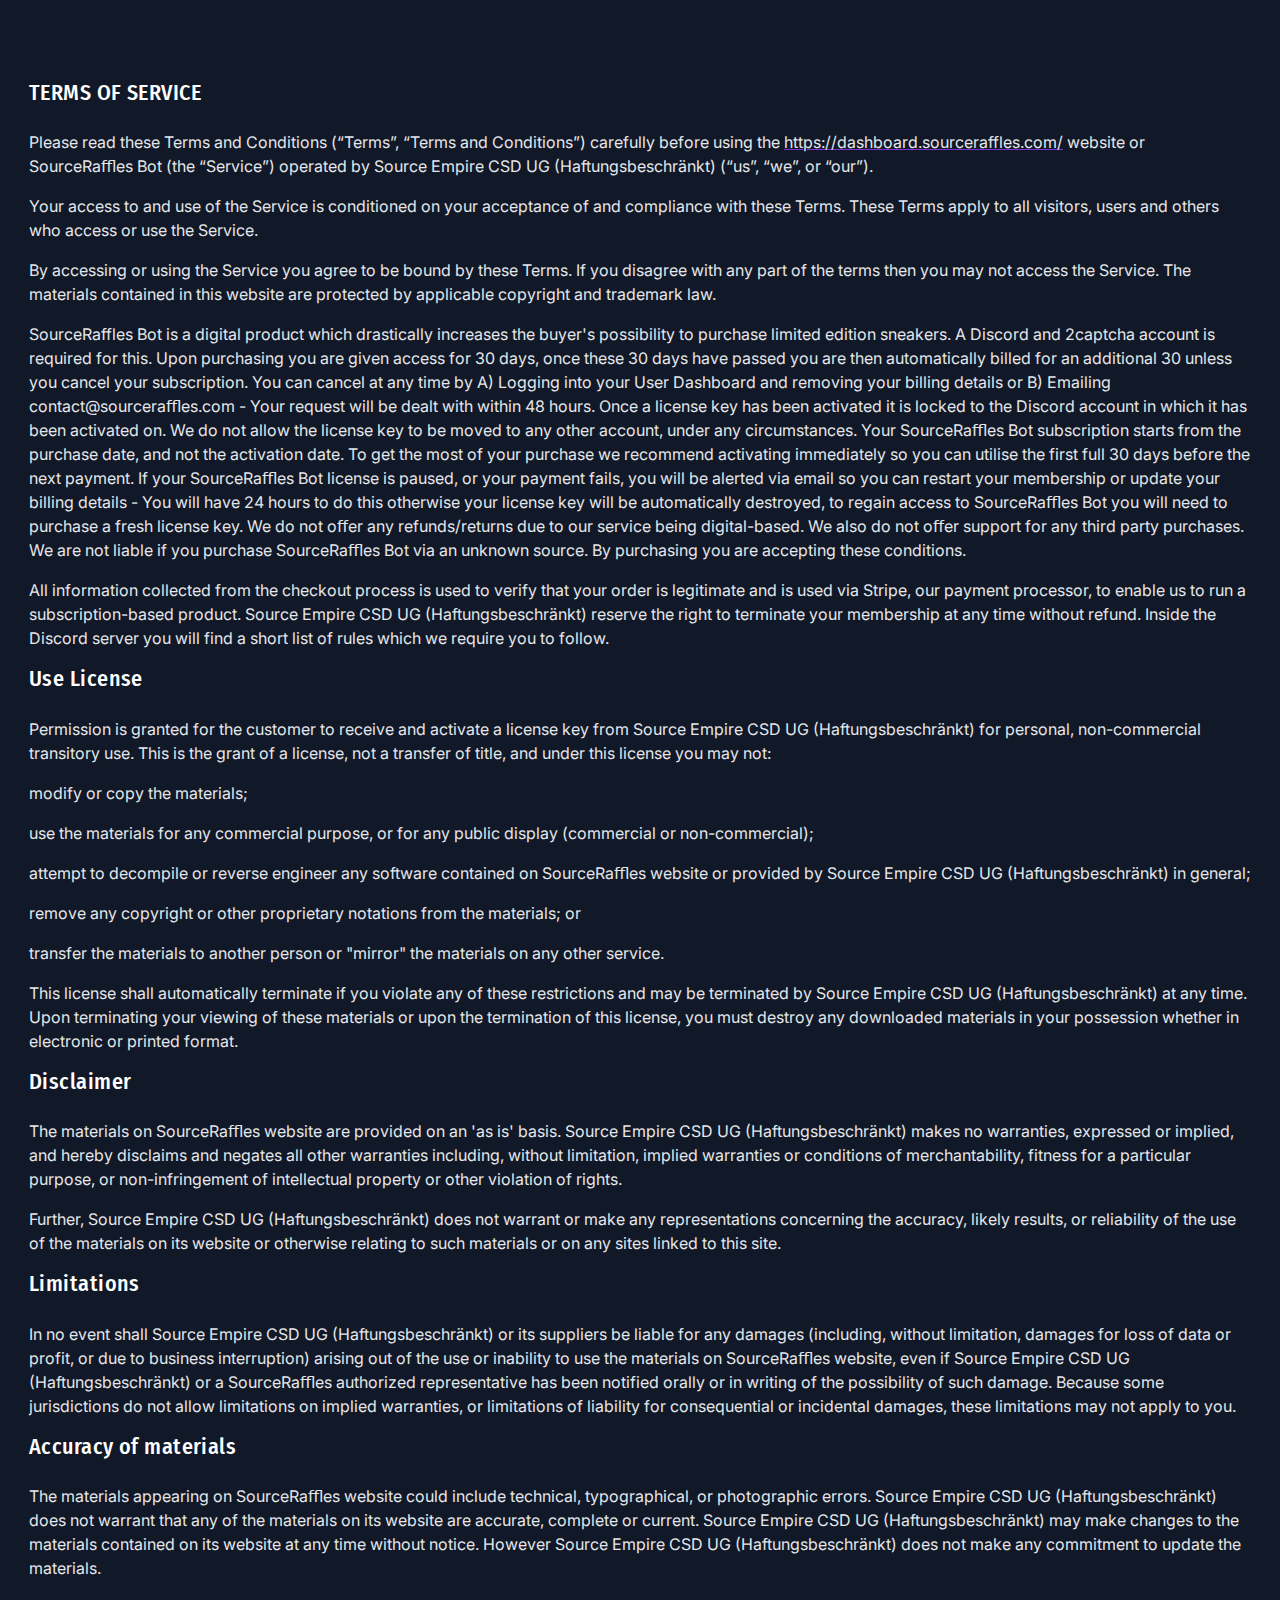
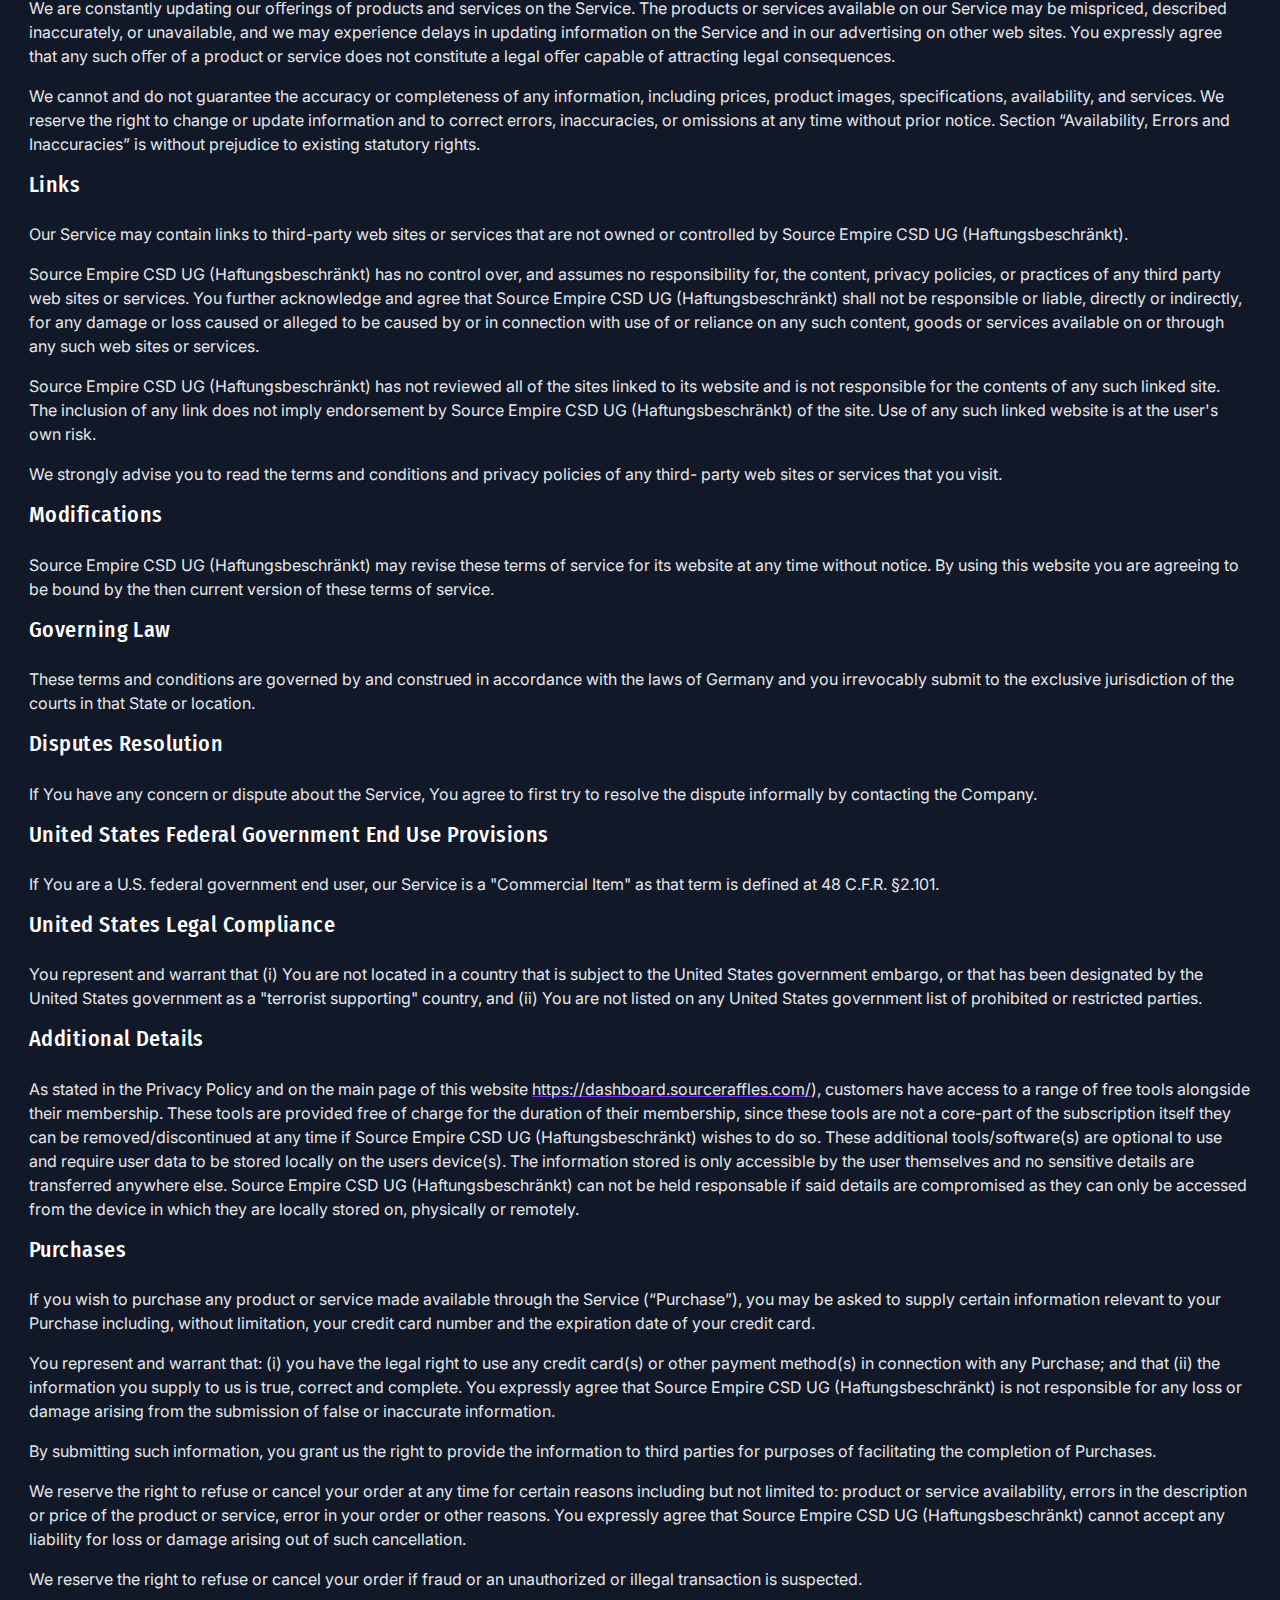
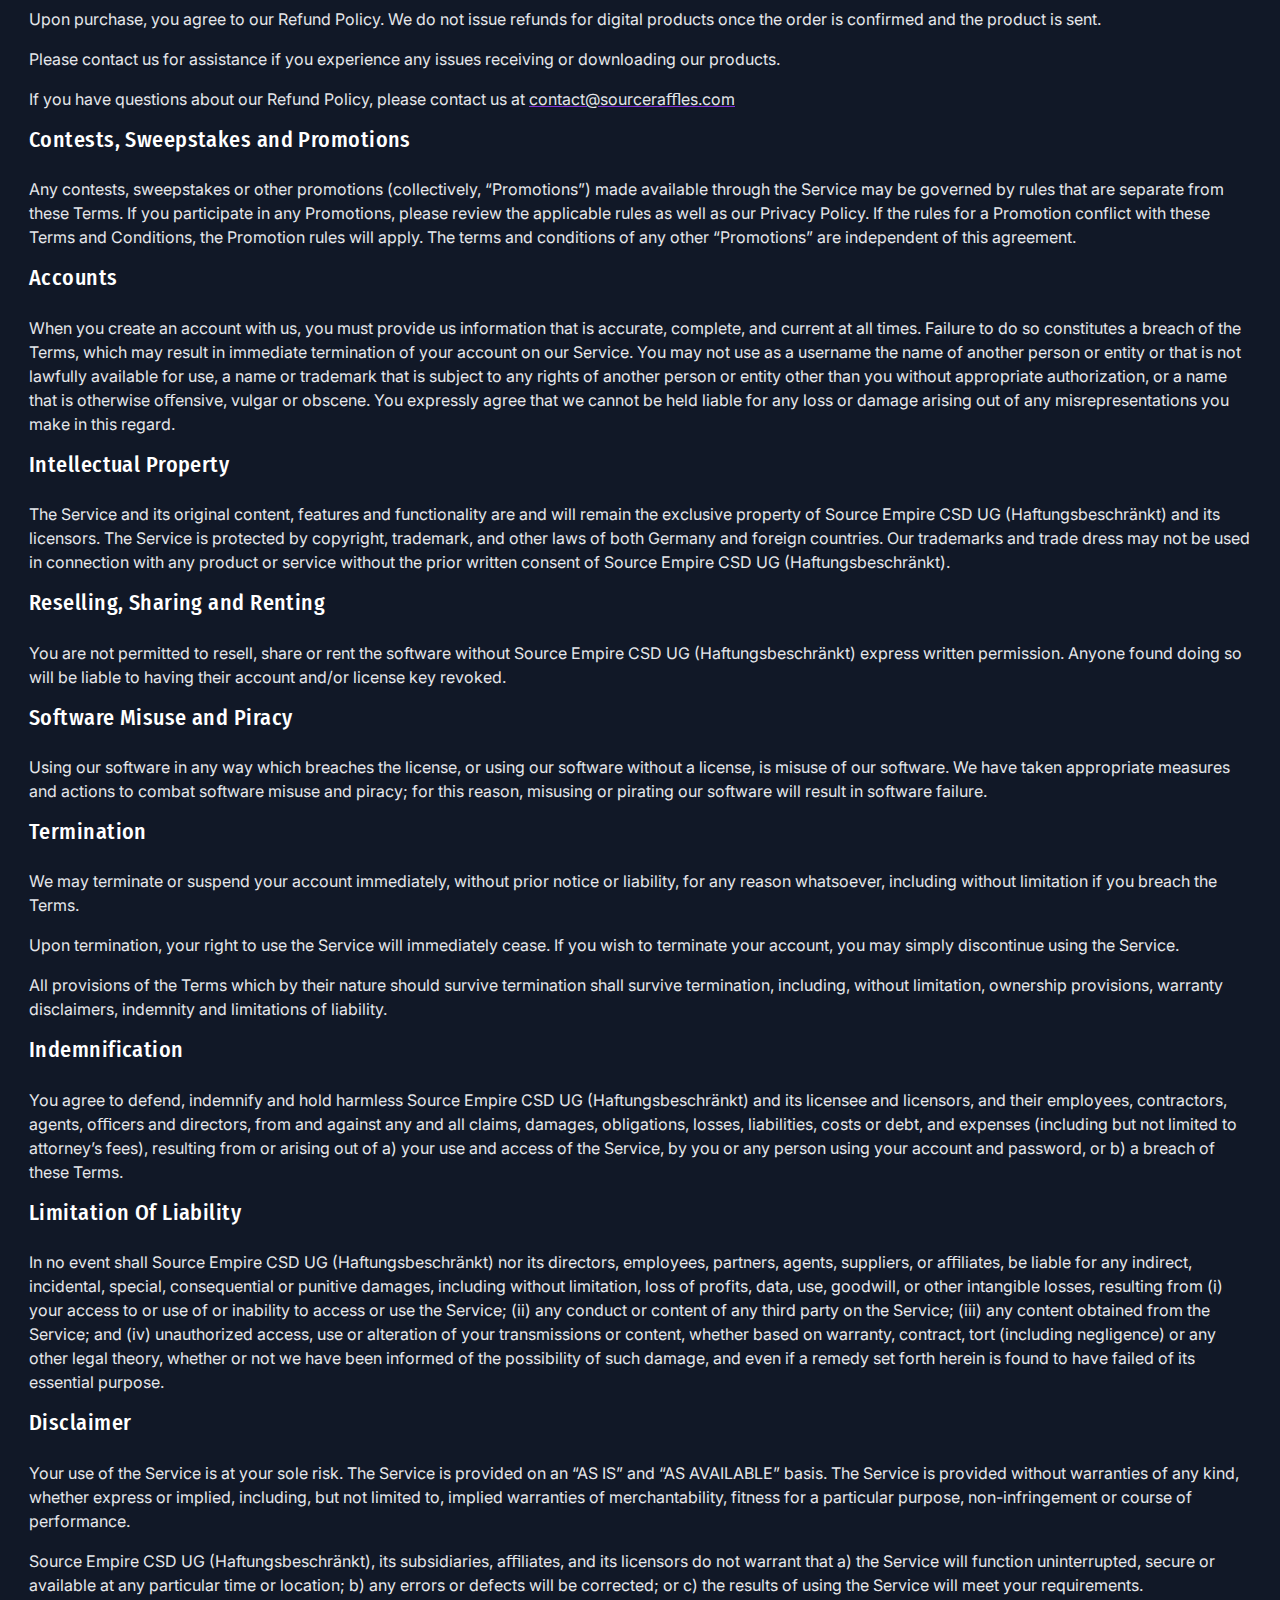
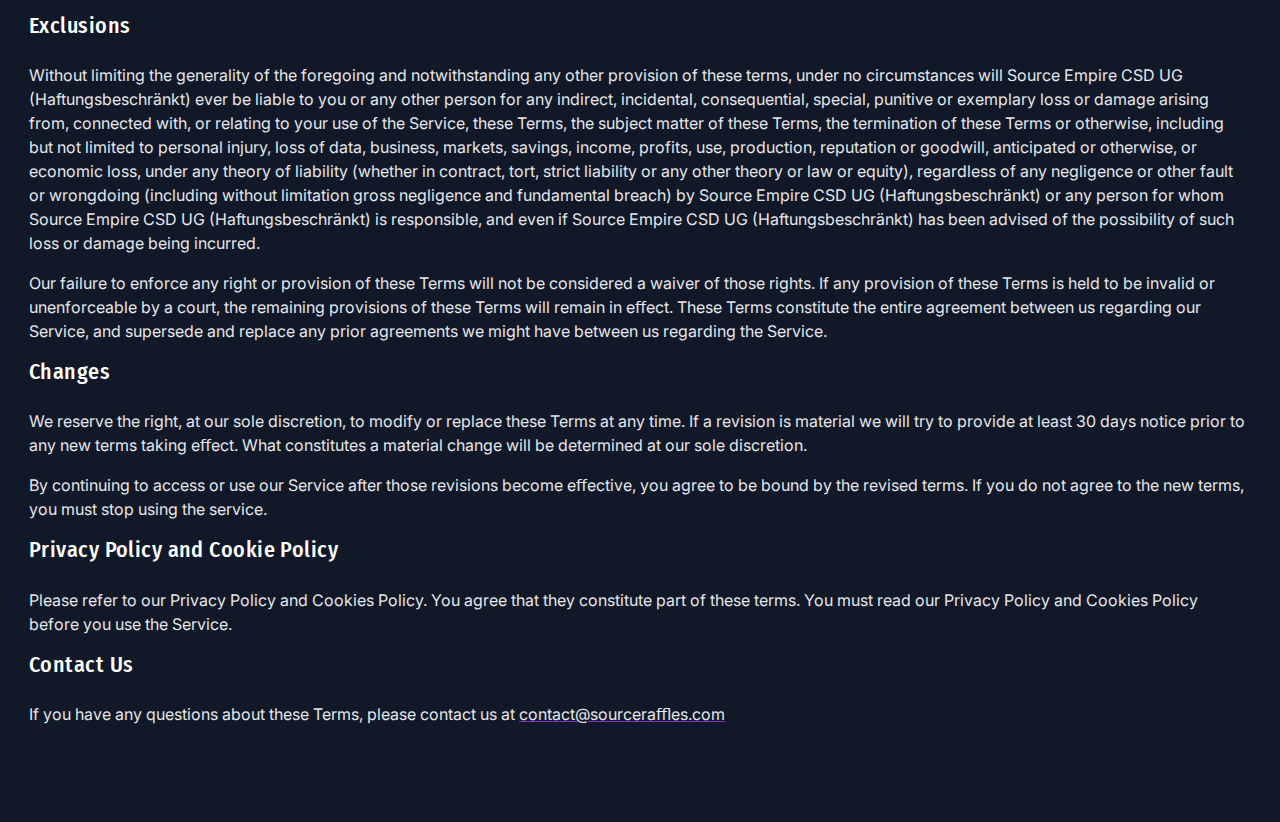
<file: terms.html>
<!DOCTYPE html>
<html lang="en">
<head>
	<meta charset="UTF-8">
	<meta name="viewport" content="width=device-width, initial-scale=1, shrink-to-fit=no">
	<!-- Site Meta Data -->
    <meta name="author" content="Developer Zahid | Zahid Hasan Munna">
	<!-- Site Title -->
	<title>Source Raffles | Terms Of Service</title>
	<!-- Favicon Link -->
	<link rel="icon" type="image/png" sizes="512x512" href="./assets/images/favicon/android-chrome-512x512.png">
	<link rel="icon" type="image/png" sizes="192x192" href="./assets/images/favicon/android-chrome-192x192.png">
	<link rel="apple-touch-icon" sizes="180x180" href="./assets/images/favicon/apple-touch-icon.png">
	<link rel="icon" type="image/png" sizes="32x32" href="./assets/images/favicon/favicon-32x32.png">
	<link rel="icon" type="image/png" sizes="16x16" href="./assets/images/favicon/favicon-16x16.png">
	<link rel="icon" type="image/x-icon" href="./assets/images/favicon/favicon.ico">
	<!-- All CSS -->
	<link rel="stylesheet" href="./assets/plugins/bootstrap/css/bootstrap.min.css">
	<link rel="stylesheet" href="./assets/css/style.css">
</head>
<body>
	<!-- Terms Of Service Section -->
	<div class="terms-and-privacy section-gap">
		<div class="container container--custom">
			<div class="row">
				<div class="col-12">
					<h1 class="title mb-4">TERMS OF SERVICE</h1>
					<p>Please read these Terms and Conditions (“Terms”, “Terms and Conditions”) carefully before using the <a href="https://sourceraffles.com/" class="link-text">https://dashboard.sourceraffles.com/</a> website or SourceRaﬄes Bot (the “Service”) operated by Source Empire CSD UG (Haftungsbeschränkt) (“us”, “we”, or “our”).</p>
					<p>Your access to and use of the Service is conditioned on your acceptance of and compliance with these Terms. These Terms apply to all visitors, users and others who access or use the Service.</p>
					<p>By accessing or using the Service you agree to be bound by these Terms. If you disagree with any part of the terms then you may not access the Service. The materials contained in this website are protected by applicable copyright and trademark law.</p>
					<p>SourceRaffles Bot is a digital product which drastically increases the buyer's possibility to purchase limited edition sneakers. A Discord and 2captcha account is required for this. Upon purchasing you are given access for 30 days, once these 30 days have passed you are then automatically billed for an additional 30 unless you cancel your subscription. You can cancel at any time by A) Logging into your User Dashboard and removing your billing details or B) Emailing contact@sourceraﬄes.com - Your request will be dealt with within 48 hours. Once a license key has been activated it is locked to the Discord account in which it has been activated on. We do not allow the license key to be moved to any other account, under any circumstances. Your SourceRaﬄes Bot subscription starts from the purchase date, and not the activation date. To get the most of your purchase we recommend activating immediately so you can utilise the first full 30 days before the next payment. If your SourceRaﬄes Bot license is paused, or your payment fails, you will be alerted via email so you can restart your membership or update your billing details - You will have 24 hours to do this otherwise your license key will be automatically destroyed, to regain access to SourceRaﬄes Bot you will need to purchase a fresh license key. We do not oﬀer any refunds/returns due to our service being digital-based. We also do not oﬀer support for any third party purchases. We are not liable if you purchase SourceRaﬄes Bot via an unknown source. By purchasing you are accepting these conditions.</p>
					<p>All information collected from the checkout process is used to verify that your order is legitimate and is used via Stripe, our payment processor, to enable us to run a subscription-based product. Source Empire CSD UG (Haftungsbeschränkt) reserve the right to terminate your membership at any time without refund. Inside the Discord server you will find a short list of rules which we require you to follow.</p>
					<h1 class="title mb-4">Use License</h1>
					<p>Permission is granted for the customer to receive and activate a license key from Source Empire CSD UG (Haftungsbeschränkt) for personal, non-commercial transitory use. This is the grant of a license, not a transfer of title, and under this license you may not:</p>
					<p>modify or copy the materials;</p>
					<p>use the materials for any commercial purpose, or for any public display (commercial or non-commercial);</p>
					<p>attempt to decompile or reverse engineer any software contained on SourceRaﬄes website or provided by Source Empire CSD UG (Haftungsbeschränkt) in general;</p>
					<p>remove any copyright or other proprietary notations from the materials; or</p>
					<p>transfer the materials to another person or "mirror" the materials on any other service.</p>
					<p>This license shall automatically terminate if you violate any of these restrictions and may be terminated by Source Empire CSD UG (Haftungsbeschränkt) at any time. Upon terminating your viewing of these materials or upon the termination of this license, you must destroy any downloaded materials in your possession whether in electronic or printed format.</p>
					<h1 class="title mb-4">Disclaimer</h1>
					<p>The materials on SourceRaﬄes website are provided on an 'as is' basis. Source Empire CSD UG (Haftungsbeschränkt) makes no warranties, expressed or implied, and hereby disclaims and negates all other warranties including, without limitation, implied warranties or conditions of merchantability, fitness for a particular purpose, or non-infringement of intellectual property or other violation of rights.</p>
					<p>Further, Source Empire CSD UG (Haftungsbeschränkt) does not warrant or make any representations concerning the accuracy, likely results, or reliability of the use of the materials on its website or otherwise relating to such materials or on any sites linked to this site.</p>
					<h1 class="title mb-4">Limitations</h1>
					<p>In no event shall Source Empire CSD UG (Haftungsbeschränkt) or its suppliers be liable for any damages (including, without limitation, damages for loss of data or profit, or due   to business interruption) arising out of the use or inability to use the materials on SourceRaﬄes website, even if Source Empire CSD UG (Haftungsbeschränkt) or a SourceRaﬄes authorized representative has been notified orally or in writing of the possibility of such damage. Because some jurisdictions do not allow limitations on   implied warranties, or limitations of liability for consequential or incidental damages, these limitations may not apply to you.</p>
					<h1 class="title mb-4">Accuracy of materials</h1>
					<p>The materials appearing on SourceRaﬄes website could include technical, typographical, or photographic errors. Source Empire CSD UG (Haftungsbeschränkt) does not warrant that any of the materials on its website are accurate, complete or current. Source Empire CSD UG (Haftungsbeschränkt) may make changes to the materials contained on its website at any time without notice. However Source Empire CSD UG (Haftungsbeschränkt) does not make any commitment to update the materials.</p>
					<p>We are constantly updating our oﬀerings of products and services on the Service. The products or services available on our Service may be mispriced, described inaccurately,  or unavailable, and we may experience delays in updating information on the Service and in our advertising on other web sites. You expressly agree that any such oﬀer of a product or service does not constitute a legal oﬀer capable of attracting legal consequences.</p>
					<p>We cannot and do not guarantee the accuracy or completeness of any information, including prices, product images, specifications, availability, and services. We reserve the right to change or update information and to correct errors, inaccuracies, or omissions at any time without prior notice. Section “Availability, Errors and Inaccuracies” is without prejudice to existing statutory rights.</p>
					<h1 class="title mb-4">Links</h1>
					<p>Our Service may contain links to third-party web sites or services that are not owned or controlled by Source Empire CSD UG (Haftungsbeschränkt).</p>
					<p>Source Empire CSD UG (Haftungsbeschränkt) has no control over, and assumes no responsibility for, the content, privacy policies, or practices of any third party web sites or services. You further acknowledge and agree that Source Empire CSD UG (Haftungsbeschränkt) shall not be responsible or liable, directly or indirectly, for any damage or loss caused or alleged to be caused by or in connection with use of or reliance on any such content, goods or services available on or through any such web sites or services.</p>
					<p>Source Empire CSD UG (Haftungsbeschränkt) has not reviewed all of the sites linked to its website and is not responsible for the contents of any such linked site. The inclusion of any link does not imply endorsement by Source Empire CSD UG (Haftungsbeschränkt) of the site. Use of any such linked website is at the user's own risk.</p>
					<p>We strongly advise you to read the terms and conditions and privacy policies of any third- party web sites or services that you visit.</p>
					<h1 class="title mb-4">Modifications</h1>
					<p>Source Empire CSD UG (Haftungsbeschränkt) may revise these terms of service for its website at any time without notice. By using this website you are agreeing to be bound by the then current version of these terms of service.</p>
					<h1 class="title mb-4">Governing Law</h1>
					<p>These terms and conditions are governed by and construed in accordance with the laws of Germany and you irrevocably submit to the exclusive jurisdiction of the courts in that State or location.</p>
					<h1 class="title mb-4">Disputes Resolution</h1>
					<p>If You have any concern or dispute about the Service, You agree to first try to resolve the dispute informally by contacting the Company.</p>
					<h1 class="title mb-4">United States Federal Government End Use Provisions</h1>
					<p>If You are a U.S. federal government end user, our Service is a "Commercial Item" as that term is defined at 48 C.F.R. §2.101.</p>
					<h1 class="title mb-4">United States Legal Compliance</h1>
					<p>You represent and warrant that (i) You are not located in a country that is subject to the United States government embargo, or that has been designated by the United States government as a "terrorist supporting" country, and (ii) You are not listed on any United States government list of prohibited or restricted parties.</p>
					<h1 class="title mb-4">Additional Details</h1>
					<p>As stated in the Privacy Policy and on the main page of this website <a href="https://sourceraffles.com/" class="link-text">https://dashboard.sourceraffles.com/</a>), customers have access to a range of free tools alongside their membership. These tools are provided free of charge for the duration of their membership, since these tools are not a core-part of the subscription itself they can be removed/discontinued at any time if Source Empire CSD UG (Haftungsbeschränkt) wishes to do so. These additional tools/software(s) are optional to use and require user data to   be stored locally on the users device(s). The information stored is only accessible by the user themselves and no sensitive details are transferred anywhere else. Source Empire CSD UG (Haftungsbeschränkt) can not be held responsable if said details are compromised as they can only be accessed from the device in which they are locally stored on, physically or remotely.</p>
					<h1 class="title mb-4">Purchases</h1>
					<p>If you wish to purchase any product or service made available through the Service (“Purchase”), you may be asked to supply certain information relevant to your Purchase including, without limitation, your credit card number and the expiration date of your credit card.</p>
					<p>You represent and warrant that: (i) you have the legal right to use any credit card(s) or other payment method(s) in connection with any Purchase; and that (ii) the information you supply to us is true, correct and complete. You expressly agree that Source Empire CSD UG (Haftungsbeschränkt) is not responsible for any loss or damage arising from the submission of false or inaccurate information.</p>
					<p>By submitting such information, you grant us the right to provide the information to third parties for purposes of facilitating the completion of Purchases.</p>
					<p>We reserve the right to refuse or cancel your order at any time for certain reasons including but not limited to: product or service availability, errors in the description or price of the product or service, error in your order or other reasons. You expressly agree that Source Empire CSD UG (Haftungsbeschränkt) cannot accept any liability for loss or damage arising out of such cancellation.</p>
					<p>We reserve the right to refuse or cancel your order if fraud or an unauthorized or illegal transaction is suspected.</p>
					<p>Upon purchase, you agree to our Refund Policy. We do not issue refunds for digital products once the order is confirmed and the product is sent.</p>
					<p>Please contact us for assistance if you experience any issues receiving or downloading our products.</p>
					<p>If you have questions about our Refund Policy, please contact us at <a href="mailto:contact@sourceraﬄes.com" class="link-text">contact@sourceraﬄes.com</a></p>
					<h1 class="title mb-4">Contests, Sweepstakes and Promotions</h1>
					<p>Any contests, sweepstakes or other promotions (collectively, “Promotions”) made available through the Service may be governed by rules that are separate from these Terms. If you participate in any Promotions, please review the applicable rules as well as our Privacy Policy. If the rules for a Promotion conflict with these Terms and Conditions, the Promotion rules will apply. The terms and conditions of any other “Promotions” are independent of this agreement.</p>
					<h1 class="title mb-4">Accounts</h1>
					<p>When you create an account with us, you must provide us information that is accurate, complete, and current at all times. Failure to do so constitutes a breach of the Terms, which may result in immediate termination of your account on our Service. You may not use as a username the name of another person or entity or that is not lawfully available for use, a name or trademark that is subject to any rights of another person or entity other than you without appropriate authorization, or a name that is otherwise oﬀensive, vulgar or obscene. You expressly agree that we cannot be held liable for any loss or damage arising out of any misrepresentations you make in this regard.</p>
					<h1 class="title mb-4">Intellectual Property</h1>
					<p>The Service and its original content, features and functionality are and will remain the exclusive property of Source Empire CSD UG (Haftungsbeschränkt) and its licensors. The Service is protected by copyright, trademark, and other laws of both Germany and foreign countries. Our trademarks and trade dress may not be used in connection with any product or service without the prior written consent of Source Empire CSD UG (Haftungsbeschränkt).</p>
					<h1 class="title mb-4">Reselling, Sharing and Renting</h1>
					<p>You are not permitted to resell, share or rent the software without Source Empire CSD UG (Haftungsbeschränkt) express written permission. Anyone found doing so will be liable to having their account and/or license key revoked.</p>
					<h1 class="title mb-4">Software Misuse and Piracy</h1>
					<p>Using our software in any way which breaches the license, or using our software without  a license, is misuse of our software. We have taken appropriate measures and actions to combat software misuse and piracy; for this reason, misusing or pirating our software will result in software failure.</p>
					<h1 class="title mb-4">Termination</h1>
					<p>We may terminate or suspend your account immediately, without prior notice or liability, for any reason whatsoever, including without limitation if you breach the Terms.</p>
					<p>Upon termination, your right to use the Service will immediately cease. If you wish to terminate your account, you may simply discontinue using the Service.</p>
					<p>All provisions of the Terms which by their nature should survive termination shall survive termination, including, without limitation, ownership provisions, warranty disclaimers, indemnity and limitations of liability.</p>
					<h1 class="title mb-4">Indemnification</h1>
					<p>You agree to defend, indemnify and hold harmless Source Empire CSD UG (Haftungsbeschränkt) and its licensee and licensors, and their employees, contractors, agents, oﬃcers and directors, from and against any and all claims, damages, obligations, losses, liabilities, costs or debt, and expenses (including but not limited to attorney’s  fees), resulting from or arising out of a) your use and access of the Service, by you or any person using your account and password, or b) a breach of these Terms.</p>
					<h1 class="title mb-4">Limitation Of Liability</h1>
					<p>In no event shall Source Empire CSD UG (Haftungsbeschränkt) nor its directors, employees, partners, agents, suppliers, or aﬃliates, be liable for any indirect, incidental, special, consequential or punitive damages, including without limitation, loss of profits, data, use, goodwill, or other intangible losses, resulting from (i) your access to or use of or inability to access or use the Service; (ii) any conduct or content of any third party on the Service; (iii) any content obtained from the Service; and (iv) unauthorized access, use or alteration of your transmissions or content, whether based on warranty, contract, tort (including negligence) or any other legal theory, whether or not we have been informed of the possibility of such damage, and even if a remedy set forth herein is found to have failed of its essential purpose.</p>
					<h1 class="title mb-4">Disclaimer</h1>
					<p>Your use of the Service is at your sole risk. The Service is provided on an “AS IS” and “AS AVAILABLE” basis. The Service is provided without warranties of any kind, whether express or implied, including, but not limited to, implied warranties of merchantability, fitness for a particular purpose, non-infringement or course of performance.</p>
					<p>Source Empire CSD UG (Haftungsbeschränkt), its subsidiaries, aﬃliates, and its licensors do not warrant that a) the Service will function uninterrupted, secure or available at any particular time or location; b) any errors or defects will be corrected; or c) the results of using the Service will meet your requirements.</p>
					<h1 class="title mb-4">Exclusions</h1>
					<p>Without limiting the generality of the foregoing and notwithstanding any other provision of these terms, under no circumstances will Source Empire CSD UG (Haftungsbeschränkt) ever be liable to you or any other person for any indirect, incidental, consequential, special, punitive or exemplary loss or damage arising from, connected with, or relating to your use of the Service, these Terms, the subject matter of these Terms, the termination of these Terms or otherwise, including but not limited to personal injury, loss of data, business, markets, savings, income, profits, use, production, reputation or goodwill, anticipated or otherwise, or economic loss, under any theory of liability (whether in contract, tort, strict liability or any other theory or law or equity), regardless of any negligence or other fault or wrongdoing (including without limitation gross negligence and fundamental breach) by Source Empire CSD UG (Haftungsbeschränkt) or any person for whom Source Empire CSD UG (Haftungsbeschränkt) is responsible, and even if Source Empire CSD UG (Haftungsbeschränkt) has been advised of the possibility of such loss or damage being incurred.</p>
					<p>Our failure to enforce any right or provision of these Terms will not be considered a waiver of those rights. If any provision of these Terms is held to be invalid or unenforceable by a court, the remaining provisions of these Terms will remain in eﬀect. These Terms constitute the entire agreement between us regarding our Service, and supersede and replace any prior agreements we might have between us regarding the Service.</p>
					<h1 class="title mb-4">Changes</h1>
					<p>We reserve the right, at our sole discretion, to modify or replace these Terms at any time.  If a revision is material we will try to provide at least 30 days notice prior to any new terms taking eﬀect. What constitutes a material change will be determined at our sole discretion.</p>
					<p>By continuing to access or use our Service after those revisions become eﬀective, you agree to be bound by the revised terms. If you do not agree to the new terms, you must stop using the service.</p>
					<h1 class="title mb-4">Privacy Policy and Cookie Policy</h1>
					<p>Please refer to our Privacy Policy and Cookies Policy. You agree that they constitute part of these terms. You must read our Privacy Policy and Cookies Policy before you use the Service.</p>
					<h1 class="title mb-4">Contact Us</h1>
					<p>If you have any questions about these Terms, please contact us at <a href="mailto:contact@sourceraﬄes.com" class="link-text">contact@sourceraﬄes.com</a></p>
				</div>
			</div>
		</div>
	</div>
</body>
</html>
</file>
<file: assets/fonts/custom-icons/style.css>
@font-face {
  font-family: 'source-raffles-icon';
  src:  url('fonts/source-raffles-icon.eot?s61wen');
  src:  url('fonts/source-raffles-icon.eot?s61wen#iefix') format('embedded-opentype'),
    url('fonts/source-raffles-icon.ttf?s61wen') format('truetype'),
    url('fonts/source-raffles-icon.woff?s61wen') format('woff'),
    url('fonts/source-raffles-icon.svg?s61wen#source-raffles-icon') format('svg');
  font-weight: normal;
  font-style: normal;
  font-display: block;
}

[class^="raffles-icon-"], [class*=" raffles-icon-"] {
  /* use !important to prevent issues with browser extensions that change fonts */
  font-family: 'source-raffles-icon' !important;
  speak: never;
  font-style: normal;
  font-weight: normal;
  font-variant: normal;
  text-transform: none;
  line-height: 1;

  /* Better Font Rendering =========== */
  -webkit-font-smoothing: antialiased;
  -moz-osx-font-smoothing: grayscale;
}

.raffles-icon-up:before {
  content: "\e901";
}
.raffles-icon-menu:before {
  content: "\e900";
}
.raffles-icon-instagram:before {
  content: "\ea92";
}
.raffles-icon-twitter:before {
  content: "\ea96";
}
</file>
<file: assets/css/style.css>
/* 
------------------
Template Name: Source Raffles | Discord Gaming Bot Type Website
Author Name: Developer Zahid
Author Website: https://developer-zahid-portfolio.netlify.app/
Author Email: coderexpertzahid@gmail.com
Version: 1.00
------------------

----------------
Table of CSS Content
----------------

1.Google Fonts Link
2.Typography Reset
3.Reset CSS
4.Custom Container Style
5.Preloader Section Style
6.Common Section Gap Style
7.Common Section Heading Style
8.Common Large Text Style
9.Common Link Text Style
10.Common Transition Style
11.Common Text Shadow Style
12.Common Gradient Text Style
13.Common Gradient Background Color Style
14.Common Button's Style
15.Header Section Style
16.Off Canvas Navbar Toggler
17.Banner Section Style
18.Banner Image Animation Style
19.About Us Section Style
20.Features Section Style
21.Supported Sites Section Style
22.Contact Section Style
23.Footer Section Style
24.Terms and Privacy Page Style

------------------
*/
/* Google Fonts Link */
@import url("https://fonts.googleapis.com/css2?family=Inter:wght@400;500;600;700&display=swap");
@import url("https://fonts.googleapis.com/css2?family=Fira+Sans+Condensed:wght@300;400;500;700&display=swap");
/* Typography Reset */
h1, .h1,
h2, .h2,
h3, .h3,
h4, .h4,
h5, .h5,
h6, .h6 {
  font-family: "Fira Sans Condensed", sans-serif;
}

h1, .h1 {
  font-size: 2.25rem;
  font-weight: 700;
  letter-spacing: 0.02em;
}

h2, .h2 {
  font-size: 1.875rem;
}

h3, .h3 {
  font-size: 1.5rem;
}

h4, .h4 {
  font-size: 1.125rem;
}

h5, .h5 {
  font-size: 0.75rem;
}

p {
  font-size: 1rem;
}

@media (max-width: 575px) {
  p {
    font-size: 0.875rem;
  }
}

/* Reset CSS */
*,
*::before,
*::after {
  margin: 0;
  padding: 0;
  outline: none;
  -webkit-tap-highlight-color: transparent;
}

::-moz-selection {
  color: #F9FAFB;
  background: #5a12dc;
}

::selection {
  color: #F9FAFB;
  background: #5a12dc;
}

html,
body {
  scroll-behavior: smooth;
}

html {
  font-size: 16px;
  -webkit-text-size-adjust: none;
     -moz-text-size-adjust: none;
      -ms-text-size-adjust: none;
          text-size-adjust: none;
  scrollbar-width: thin;
  scrollbar-color: #8030d7 #111827;
}

html::-webkit-scrollbar {
  width: 8px;
}

html::-webkit-scrollbar-thumb {
  background-color: #8030d7;
}

html::-webkit-scrollbar-track {
  background-color: #111827;
}

body {
  color: rgba(229, 231, 235, 0.8);
  font-weight: 400;
  font-family: "Inter", sans-serif;
  background-color: #111827;
}

a,
a:hover,
a:focus,
a:active {
  text-decoration: none;
  color: unset;
}

a[href*="mailto:"],
a[target="_blank"] {
  word-wrap: anywhere;
}

button,
button:hover,
button:focus,
button:active {
  outline: none;
}

ul,
ol {
  list-style: none;
}

img {
  -o-object-fit: cover;
     object-fit: cover;
}

.user-select-none {
  pointer-events: none;
}

.list-inline {
  font-size: 0;
}

.list-inline-item {
  font-size: 1rem;
}

/* Custom Container Style */
@media (min-width: 1200px) {
  .container--custom {
    max-width: 78.25rem;
  }
}

/* Preloader Section Style */
.preloader {
  top: 0;
  left: 0;
  right: 0;
  bottom: 0;
  z-index: 9999;
  background: #1F2937;
  background: -webkit-radial-gradient(top, circle, #1F2937 0%, #111827 72%);
  background: -moz-radial-gradient(top, circle, #1F2937 0%, #111827 72%);
  background: -o-radial-gradient(top, circle, #1F2937 0%, #111827 72%);
  background: radial-gradient(top, circle, #1F2937 0%, #111827 72%);
}

.preloader__content.hide {
  -webkit-transition: -webkit-transform 0.6s cubic-bezier(0.36, 0, 0.66, -0.56);
  transition: -webkit-transform 0.6s cubic-bezier(0.36, 0, 0.66, -0.56);
  -o-transition: -o-transform 0.6s cubic-bezier(0.36, 0, 0.66, -0.56);
  -moz-transition: transform 0.6s cubic-bezier(0.36, 0, 0.66, -0.56), -moz-transform 0.6s cubic-bezier(0.36, 0, 0.66, -0.56);
  transition: transform 0.6s cubic-bezier(0.36, 0, 0.66, -0.56);
  transition: transform 0.6s cubic-bezier(0.36, 0, 0.66, -0.56), -webkit-transform 0.6s cubic-bezier(0.36, 0, 0.66, -0.56), -moz-transform 0.6s cubic-bezier(0.36, 0, 0.66, -0.56), -o-transform 0.6s cubic-bezier(0.36, 0, 0.66, -0.56);
}

.preloader__progressbar {
  width: 65vw;
  height: 2px;
  border-radius: 2px;
  background-color: rgba(31, 41, 55, 0.9);
}

.preloader__progressbar__progress {
  width: 0;
  height: 100%;
  border-radius: inherit;
}

.preloader__counter {
  font-size: 1.5rem;
  font-weight: 700;
}

.preloader.hide, .preloader__content.hide {
  -webkit-transform: translate(0%, 100vh) matrix(1, 0, 0, 1, 0, 0);
     -moz-transform: translate(0%, 100vh) matrix(1, 0, 0, 1, 0, 0);
      -ms-transform: translate(0%, 100vh) matrix(1, 0, 0, 1, 0, 0);
       -o-transform: translate(0%, 100vh) matrix(1, 0, 0, 1, 0, 0);
          transform: translate(0%, 100vh) matrix(1, 0, 0, 1, 0, 0);
}

.preloader.hide {
  -webkit-transition: -webkit-transform 0.6s cubic-bezier(0.25, 1, 0.5, 1);
  transition: -webkit-transform 0.6s cubic-bezier(0.25, 1, 0.5, 1);
  -o-transition: -o-transform 0.6s cubic-bezier(0.25, 1, 0.5, 1);
  -moz-transition: transform 0.6s cubic-bezier(0.25, 1, 0.5, 1), -moz-transform 0.6s cubic-bezier(0.25, 1, 0.5, 1);
  transition: transform 0.6s cubic-bezier(0.25, 1, 0.5, 1);
  transition: transform 0.6s cubic-bezier(0.25, 1, 0.5, 1), -webkit-transform 0.6s cubic-bezier(0.25, 1, 0.5, 1), -moz-transform 0.6s cubic-bezier(0.25, 1, 0.5, 1), -o-transform 0.6s cubic-bezier(0.25, 1, 0.5, 1);
}

/* Common Section Gap Style */
.section-gap {
  padding: 3rem 0;
}

@media (min-width: 768px) {
  .section-gap {
    padding: 5rem 0;
  }
}

.section-gap--fix {
  padding-bottom: 1rem;
}

@media (min-width: 768px) {
  .section-gap--fix {
    padding-bottom: -moz-calc(5rem - 55px);
    padding-bottom: calc(5rem - 55px);
  }
}

/* Common Section Heading Style */
.section-header {
  margin-bottom: 3.25rem;
}

@media (max-width: 1199px) {
  .section-header {
    margin-bottom: 2.5rem;
  }
}

@media (max-width: 767px) {
  .section-header {
    margin-bottom: 1.875rem;
  }
}

.section-header__title {
  font-size: 4.375rem;
}

@media (max-width: 767px) {
  .section-header__title {
    font-size: 3.125rem;
  }
}

@media (max-width: 575px) {
  .section-header__title {
    font-size: 2.375rem;
  }
}

@media (min-width: 992px) {
  .section-header__title {
    line-height: 5.25rem;
  }
}

/* Common Large Text Style */
.text-lg {
  font-weight: 500;
  line-height: 1.875rem;
}

@media (min-width: 1200px) {
  .text-lg {
    width: 55%;
    font-size: 1.25rem;
  }
}

/* Common Link Text Style */
.link-text {
  -webkit-text-decoration: underline #8030d7;
     -moz-text-decoration: underline #8030d7;
          text-decoration: underline #8030d7;
}

.link-text:hover, .link-text:focus {
  color: #8030d7;
  -webkit-text-decoration: underline #5a12dc;
     -moz-text-decoration: underline #5a12dc;
          text-decoration: underline #5a12dc;
}

/* Common Transition Style */
.link-text, .primary-btn,
.secondary-btn,
.scroll-top__btn, .primary-btn::before,
.scroll-top__btn::before, .simple-btn, .header, .header .navbar-toggler, .header .navbar .nav-item, .header .navbar .nav-link, .features__block__number, .features__block__number::before, .footer__list__link, .footer__social__link {
  -webkit-transition: all linear .3s;
  -o-transition: all linear .3s;
  -moz-transition: all linear .3s;
  transition: all linear .3s;
}

/* Common Text Shadow Style */
.section-header__title, .text-lg, .simple-btn, .banner__title {
  text-shadow: 0px 4px 4px rgba(0, 0, 0, 0.07);
}

/* Common Gradient Text Style */
.section-header__title, .banner__title {
  background: -webkit-linear-gradient(3.05deg, #8030d7 2.58%, #5a12dc 105.04%);
  background: -moz-linear-gradient(3.05deg, #8030d7 2.58%, #5a12dc 105.04%);
  background: -o-linear-gradient(3.05deg, #8030d7 2.58%, #5a12dc 105.04%);
  background: linear-gradient(86.95deg, #8030d7 2.58%, #5a12dc 105.04%);
  -webkit-background-clip: text;
  background-clip: text;
  -webkit-text-fill-color: transparent;
}

.section-header__title::-moz-selection, .banner__title::-moz-selection {
  -webkit-text-fill-color: #F9FAFB;
}

.section-header__title::selection, .banner__title::selection {
  -webkit-text-fill-color: #F9FAFB;
}

/* Common Gradient Background Color Style */
.preloader__progressbar__progress, .primary-btn,
.scroll-top__btn, .features__block__number {
  background: -webkit-linear-gradient(3.05deg, #7A2FCC 2.58%, #5E14DC 105.04%);
  background: -moz-linear-gradient(3.05deg, #7A2FCC 2.58%, #5E14DC 105.04%);
  background: -o-linear-gradient(3.05deg, #7A2FCC 2.58%, #5E14DC 105.04%);
  background: linear-gradient(86.95deg, #7A2FCC 2.58%, #5E14DC 105.04%);
}

/* Common Button's Style */
.primary-btn,
.secondary-btn,
.scroll-top__btn {
  color: #F9FAFB;
  border-radius: 0.3125rem;
}

.primary-btn:hover, .primary-btn:focus,
.secondary-btn:hover,
.secondary-btn:focus,
.scroll-top__btn:hover,
.scroll-top__btn:focus {
  color: #5a12dc;
}

.primary-btn,
.secondary-btn {
  font-family: "Inter", sans-serif;
  font-weight: 500;
}

.primary-btn,
.scroll-top__btn {
  isolation: isolate;
}

.primary-btn::before,
.scroll-top__btn::before {
  content: "";
  position: absolute;
  top: 0;
  left: 0;
  width: 100%;
  height: 100%;
  background-color: #F9FAFB;
  z-index: -1;
  border-radius: inherit;
  opacity: 0;
}

.primary-btn:hover::before, .primary-btn:focus::before,
.scroll-top__btn:hover::before,
.scroll-top__btn:focus::before {
  opacity: 1;
}

.primary-btn {
  font-size: 1rem;
  padding: 1.25rem 2.5rem;
}

.secondary-btn {
  font-size: 0.875rem;
  background-color: #1F2937;
  padding: 0.75rem 1.5rem;
}

.secondary-btn:hover, .secondary-btn:focus {
  background-color: #F9FAFB;
}

.scroll-top {
  bottom: 3%;
  right: 1%;
  display: none;
  cursor: pointer;
  z-index: 7;
}

@media (max-width: 575px) {
  .scroll-top {
    right: 2%;
    bottom: 2%;
  }
}

.scroll-top__btn {
  width: 2.8rem;
  height: 2.8rem;
  font-size: 1.5rem;
}

.simple-btn {
  color: #ffffff;
  font-size: 1.125rem;
  font-family: "Fira Sans Condensed", sans-serif;
  font-weight: 300;
  letter-spacing: 0.02em;
  text-underline-offset: 0;
}

.simple-btn:hover, .simple-btn:focus {
  color: #ffffff;
  -webkit-text-decoration: underline #8030d7;
     -moz-text-decoration: underline #8030d7;
          text-decoration: underline #8030d7;
  text-underline-offset: 0.5rem;
}

/* Header Section Style */
.header {
  position: fixed;
  z-index: 9;
  padding-top: 0.9375rem;
}

.header .navbar-toggler {
  font-size: 2rem;
  color: #ffffff;
  z-index: 8;
}

.header .navbar-toggler[aria-expanded="true"], .header .navbar-toggler:hover {
  color: #8030d7;
}

@media (max-width: 991px) {
  .header .navbar-collapse {
    position: fixed;
    top: 0;
    right: 0;
    -webkit-transform: translateX(100%);
       -moz-transform: translateX(100%);
        -ms-transform: translateX(100%);
         -o-transform: translateX(100%);
            transform: translateX(100%);
    display: -webkit-box;
    display: -webkit-flex;
    display: -moz-box;
    display: -ms-flexbox;
    display: flex;
    -webkit-box-orient: vertical;
    -webkit-box-direction: normal;
    -webkit-flex-direction: column;
       -moz-box-orient: vertical;
       -moz-box-direction: normal;
        -ms-flex-direction: column;
            flex-direction: column;
    -webkit-box-align: center;
    -webkit-align-items: center;
       -moz-box-align: center;
        -ms-flex-align: center;
            align-items: center;
    -webkit-box-pack: center;
    -webkit-justify-content: center;
       -moz-box-pack: center;
        -ms-flex-pack: center;
            justify-content: center;
    width: 50%;
    height: 100vh;
    background-color: #111827;
    -webkit-transition: -webkit-transform ease-in-out .3s;
    transition: -webkit-transform ease-in-out .3s;
    -o-transition: -o-transform ease-in-out .3s;
    -moz-transition: transform ease-in-out .3s, -moz-transform ease-in-out .3s;
    transition: transform ease-in-out .3s;
    transition: transform ease-in-out .3s, -webkit-transform ease-in-out .3s, -moz-transform ease-in-out .3s, -o-transform ease-in-out .3s;
  }
  .header .navbar-collapse.show {
    -webkit-transform: translateX(0);
       -moz-transform: translateX(0);
        -ms-transform: translateX(0);
         -o-transform: translateX(0);
            transform: translateX(0);
  }
  .header .navbar-collapse .navbar-nav {
    width: 100%;
  }
  .header .navbar-collapse .navbar-nav .nav-item {
    margin: 0.4rem 0;
  }
  .header .navbar-collapse .secondary-btn {
    margin-top: 0.4rem;
  }
}

@media (max-width: 767px) {
  .header .navbar-collapse {
    width: 100%;
  }
}

.header .navbar .nav-link {
  color: #F9FAFB;
  font-size: 0.875rem;
  font-weight: 500;
  padding-left: 1.25rem;
  padding-right: 1.25rem;
}

.header .navbar .nav-link.active, .header .navbar .nav-link:hover, .header .navbar .nav-link:focus {
  color: #8030d7;
}

.header--fixed {
  padding-top: 0;
  background-color: rgba(0, 0, 0, 0.5);
  -webkit-backdrop-filter: saturate(180%) blur(5px);
          backdrop-filter: saturate(180%) blur(5px);
}

/* Off Canvas Navbar Toggler */
.offCanvasMenuCloser {
  top: 0;
  left: 0;
  -webkit-transform: translateX(100%);
     -moz-transform: translateX(100%);
      -ms-transform: translateX(100%);
       -o-transform: translateX(100%);
          transform: translateX(100%);
  width: 100%;
  height: 100%;
  background: rgba(0, 0, 0, 0.5);
  z-index: 8;
  opacity: 0;
  -webkit-transition: opacity .4s ease .4s;
  -o-transition: opacity .4s ease .4s;
  -moz-transition: opacity .4s ease .4s;
  transition: opacity .4s ease .4s;
  display: none;
}

.offCanvasMenuCloser.show {
  -webkit-transform: translateX(0);
     -moz-transform: translateX(0);
      -ms-transform: translateX(0);
       -o-transform: translateX(0);
          transform: translateX(0);
  opacity: 1;
}

@media (min-width: 768px) and (max-width: 1199px) {
  .offCanvasMenuCloser {
    display: block;
  }
}

/* Banner Section Style */
.banner {
  padding-top: 10rem;
}

.banner__wrapper {
  padding-bottom: 5.625rem;
}

@media (min-width: 992px) {
  .banner__wrapper {
    padding-bottom: 10rem;
  }
}

.banner-shape {
  -webkit-filter: blur(110px);
          filter: blur(110px);
}

@media (min-width: 576px) {
  .banner-shape {
    -webkit-filter: blur(150px);
            filter: blur(150px);
  }
}

.banner-shape--left {
  left: -4.31%;
  width: 9.375rem;
  height: 9.375rem;
  background-color: #6218D9;
}

@media (min-width: 1401px) {
  .banner-shape--left {
    left: 15%;
  }
}

@media (min-width: 576px) {
  .banner-shape--left {
    width: 13.6875rem;
    height: 13rem;
  }
}

.banner-shape--center {
  left: 49.86%;
  -webkit-transform: translateY(80%);
     -moz-transform: translateY(80%);
      -ms-transform: translateY(80%);
       -o-transform: translateY(80%);
          transform: translateY(80%);
  width: 8.1875rem;
  height: 7.75rem;
  background-color: #A21CAF;
}

@media (max-width: 991px) {
  .banner-shape--center {
    left: initial;
    right: 0;
  }
}

.banner-shape--right {
  right: 0;
  -webkit-transform: translateY(20%);
     -moz-transform: translateY(20%);
      -ms-transform: translateY(20%);
       -o-transform: translateY(20%);
          transform: translateY(20%);
  width: 12.5rem;
  height: 11.25rem;
  background-color: #7E2FD7;
}

@media (max-width: 991px) {
  .banner-shape--right {
    bottom: 5%;
  }
}

@media (min-width: 576px) {
  .banner-shape--right {
    width: 21.25rem;
    height: 20.125rem;
  }
}

@media (min-width: 1401px) {
  .banner-shape--right {
    right: 10%;
  }
}

.banner__title {
  font-size: 4.375rem;
}

@media (max-width: 575px) {
  .banner__title {
    font-size: 3.125rem;
  }
}

.banner__text {
  font-size: 0.9375rem;
  font-weight: 500;
  margin: 2.375rem 0;
}

.banner__image {
  -webkit-animation-name: bounce;
     -moz-animation-name: bounce;
       -o-animation-name: bounce;
          animation-name: bounce;
  -webkit-animation-iteration-count: infinite;
     -moz-animation-iteration-count: infinite;
       -o-animation-iteration-count: infinite;
          animation-iteration-count: infinite;
}

.banner__image--front {
  margin-top: 4.375rem;
  -webkit-animation-duration: 4s;
     -moz-animation-duration: 4s;
       -o-animation-duration: 4s;
          animation-duration: 4s;
  -webkit-animation-timing-function: linear;
     -moz-animation-timing-function: linear;
       -o-animation-timing-function: linear;
          animation-timing-function: linear;
}

.banner__image--back {
  top: 0;
  left: 29%;
  -webkit-animation-duration: 3s;
     -moz-animation-duration: 3s;
       -o-animation-duration: 3s;
          animation-duration: 3s;
  -webkit-animation-timing-function: ease-in-out;
     -moz-animation-timing-function: ease-in-out;
       -o-animation-timing-function: ease-in-out;
          animation-timing-function: ease-in-out;
}

/* Banner Image Animation Style */
@-webkit-keyframes bounce {
  0%, 100% {
    -webkit-transform: translateY(0);
            transform: translateY(0);
  }
  50% {
    -webkit-transform: translateY(6%);
            transform: translateY(6%);
  }
}
@-moz-keyframes bounce {
  0%, 100% {
    -moz-transform: translateY(0);
         transform: translateY(0);
  }
  50% {
    -moz-transform: translateY(6%);
         transform: translateY(6%);
  }
}
@-o-keyframes bounce {
  0%, 100% {
    -o-transform: translateY(0);
       transform: translateY(0);
  }
  50% {
    -o-transform: translateY(6%);
       transform: translateY(6%);
  }
}
@keyframes bounce {
  0%, 100% {
    -webkit-transform: translateY(0);
       -moz-transform: translateY(0);
         -o-transform: translateY(0);
            transform: translateY(0);
  }
  50% {
    -webkit-transform: translateY(6%);
       -moz-transform: translateY(6%);
         -o-transform: translateY(6%);
            transform: translateY(6%);
  }
}

/* About Us Section Style */
@media (min-width: 1200px) {
  .about .text-lg {
    width: 55%;
  }
}

/* Features Section Style */
.features__block {
  color: #ffffff;
  margin-bottom: 3.4375rem;
}

.features__block__number {
  width: 4.5rem;
  height: 4.5rem;
  color: #8030d7;
  font-size: 1.875rem;
  font-weight: 500;
  margin-right: 2.5rem;
  isolation: isolate;
}

@media (max-width: 767px) {
  .features__block__number {
    width: 3.75rem;
    height: 3.75rem;
    font-size: 1.25rem;
    margin-right: 1.875rem;
  }
}

@media (max-width: 575px) {
  .features__block__number {
    width: 3.125rem;
    height: 3.125rem;
    margin-right: 1.25rem;
  }
}

.features__block__number::before {
  content: "";
  position: absolute;
  top: 0;
  left: 0;
  width: 100%;
  height: 100%;
  background-color: #F4F5F7;
  z-index: -1;
  border-radius: inherit;
  opacity: 1;
}

.features__block__title {
  font-size: 1.5rem;
  font-family: "Inter", sans-serif;
  font-weight: 500;
}

.features__block:hover .features__block__number {
  color: #ffffff;
}

.features__block:hover .features__block__number::before {
  opacity: 0;
}

/* Supported Sites Section Style */
.sites__list:not(:last-child) {
  margin-bottom: 4rem;
}

@media (max-width: 365px) {
  .sites__list:not(:last-child) .sites__list__item:nth-child(3) {
    margin-right: 0rem;
  }
  .sites__list:not(:last-child) .sites__list__item:nth-child(4) {
    display: block;
  }
}

@media (max-width: 480px) {
  .sites__list__item {
    margin-bottom: 0.625rem;
  }
}

.sites__list__item:not(:last-child) {
  margin-right: 1.5625rem;
}

@media (min-width: 1200px) {
  .sites__list__item:not(:last-child) {
    margin-right: 3.125rem;
  }
}

.sites__list__link__image {
  -webkit-filter: drop-shadow(0px 10px 20px rgba(41, 41, 42, 0.07));
          filter: drop-shadow(0px 10px 20px rgba(41, 41, 42, 0.07));
}

/* Contact Section Style */
@media (min-width: 1200px) {
  .contact .text-lg {
    width: 50%;
  }
}

/* Footer Section Style */
.footer {
  color: #F9FAFB;
  padding: 3rem 0;
}

.footer__list__link:hover, .footer__list__link:focus {
  -webkit-text-decoration: underline #8030d7;
     -moz-text-decoration: underline #8030d7;
          text-decoration: underline #8030d7;
}

.footer__social__item:not(:last-child) {
  margin-right: 1rem;
}

.footer__social__link {
  width: 2.5rem;
  height: 2.5rem;
  background-color: #1F2937;
}

.footer__social__link:hover, .footer__social__link:focus {
  color: #5a12dc;
  background-color: #F9FAFB;
}

/* Terms and Privacy Page Style */
.terms-and-privacy .title {
  color: #ffffff;
  font-size: 1.375rem;
  font-weight: 500;
}

.terms-and-privacy p {
  color: #E5E7EB;
}

.terms-and-privacy .list {
  color: #ffffff;
  font-size: 1.125rem;
  font-weight: 400;
  font-family: "Fira Sans Condensed", sans-serif;
  list-style-type: disc;
  letter-spacing: 0.02em;
}

.terms-and-privacy .list li::marker {
  color: #8030d7;
}
/*# sourceMappingURL=style.css.map */
</file>
